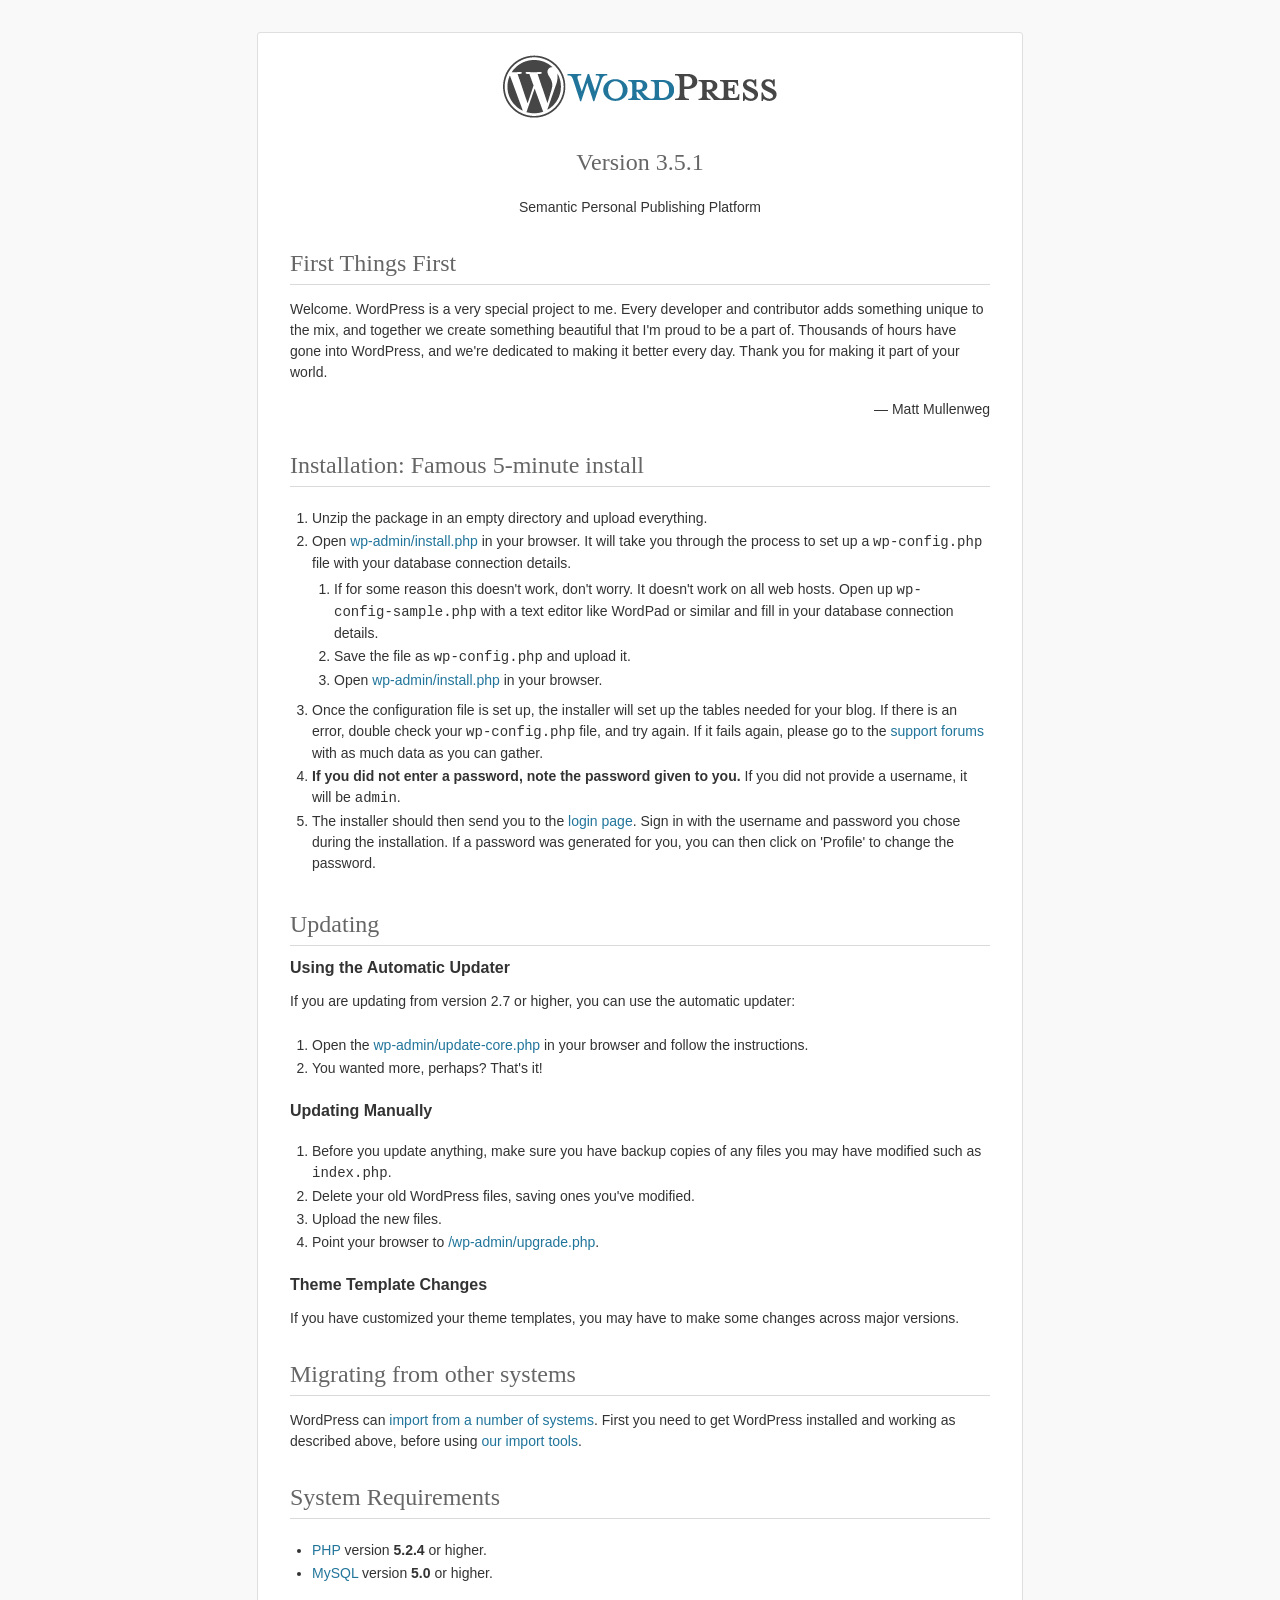
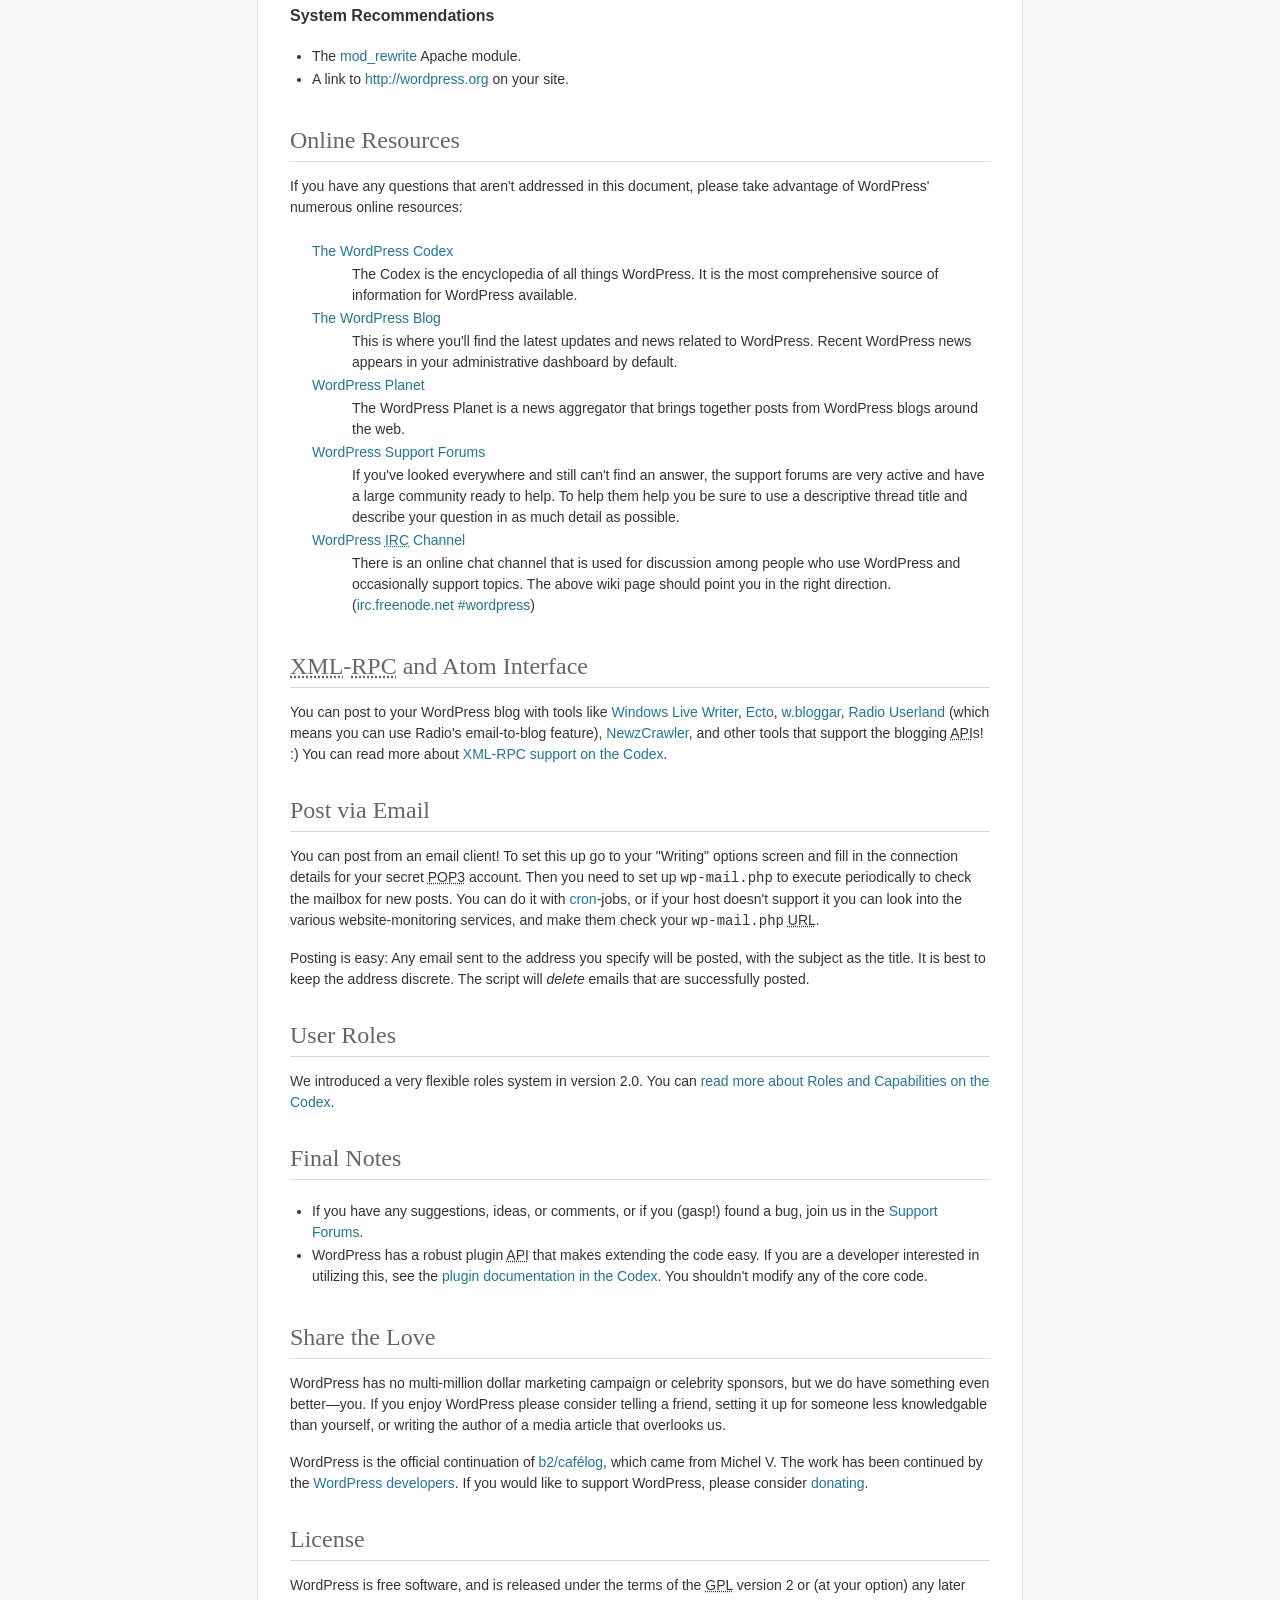
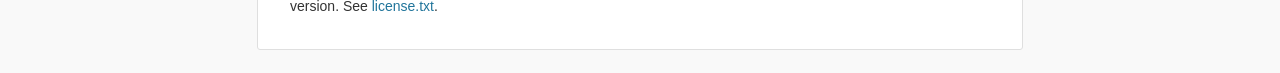
<file: readme.html>
<!DOCTYPE html PUBLIC "-//W3C//DTD XHTML 1.0 Strict//EN" "http://www.w3.org/TR/xhtml1/DTD/xhtml1-strict.dtd">
<html xmlns="http://www.w3.org/1999/xhtml">
<head>
	<meta http-equiv="Content-Type" content="text/html; charset=utf-8" />
	<title>WordPress &#8250; ReadMe</title>
	<link rel="stylesheet" href="wp-admin/css/install.css?ver=20100228" type="text/css" />
</head>
<body>
<h1 id="logo">
	<a href="http://wordpress.org/"><img alt="WordPress" src="wp-admin/images/wordpress-logo.png" /></a>
	<br /> Version 3.5.1
</h1>
<p style="text-align: center">Semantic Personal Publishing Platform</p>

<h1>First Things First</h1>
<p>Welcome. WordPress is a very special project to me. Every developer and contributor adds something unique to the mix, and together we create something beautiful that I'm proud to be a part of. Thousands of hours have gone into WordPress, and we're dedicated to making it better every day. Thank you for making it part of your world.</p>
<p style="text-align: right">&#8212; Matt Mullenweg</p>

<h1>Installation: Famous 5-minute install</h1>
<ol>
	<li>Unzip the package in an empty directory and upload everything.</li>
	<li>Open <span class="file"><a href="wp-admin/install.php">wp-admin/install.php</a></span> in your browser. It will take you through the process to set up a <code>wp-config.php</code> file with your database connection details.
		<ol>
			<li>If for some reason this doesn't work, don't worry. It doesn't work on all web hosts. Open up <code>wp-config-sample.php</code> with a text editor like WordPad or similar and fill in your database connection details.</li>
			<li>Save the file as <code>wp-config.php</code> and upload it.</li>
			<li>Open <span class="file"><a href="wp-admin/install.php">wp-admin/install.php</a></span> in your browser.</li>
		</ol>
	</li>
	<li>Once the configuration file is set up, the installer will set up the tables needed for your blog. If there is an error, double check your <code>wp-config.php</code> file, and try again. If it fails again, please go to the <a href="http://wordpress.org/support/" title="WordPress support">support forums</a> with as much data as you can gather.</li>
	<li><strong>If you did not enter a password, note the password given to you.</strong> If you did not provide a username, it will be <code>admin</code>.</li>
	<li>The installer should then send you to the <a href="wp-login.php">login page</a>. Sign in with the username and password you chose during the installation. If a password was generated for you, you can then click on 'Profile' to change the password.</li>
</ol>

<h1>Updating</h1>
<h2>Using the Automatic Updater</h2>
<p>If you are updating from version 2.7 or higher, you can use the automatic updater:</p>
<ol>
	<li>Open the <span class="file"><a href="wp-admin/update-core.php">wp-admin/update-core.php</a></span> in your browser and follow the instructions.</li>
	<li>You wanted more, perhaps? That's it!</li>
</ol>

<h2>Updating Manually</h2>
<ol>
	<li>Before you update anything, make sure you have backup copies of any files you may have modified such as <code>index.php</code>.</li>
	<li>Delete your old WordPress files, saving ones you've modified.</li>
	<li>Upload the new files.</li>
	<li>Point your browser to <span class="file"><a href="wp-admin/upgrade.php">/wp-admin/upgrade.php</a>.</span></li>
</ol>

<h2>Theme Template Changes</h2>
<p>If you have customized your theme templates, you may have to make some changes across major versions.</p>

<h1>Migrating from other systems</h1>
<p>WordPress can <a href="http://codex.wordpress.org/Importing_Content">import from a number of systems</a>. First you need to get WordPress installed and working as described above, before using <a href="wp-admin/import.php" title="Import to WordPress">our import tools</a>.</p>

<h1>System Requirements</h1>
<ul>
	<li><a href="http://php.net/">PHP</a> version <strong>5.2.4</strong> or higher.</li>
	<li><a href="http://www.mysql.com/">MySQL</a> version <strong>5.0</strong> or higher.</li>
</ul>

<h2>System Recommendations</h2>
<ul>
	<li>The <a href="http://httpd.apache.org/docs/2.2/mod/mod_rewrite.html">mod_rewrite</a> Apache module.</li>
	<li>A link to <a href="http://wordpress.org/">http://wordpress.org</a> on your site.</li>
</ul>

<h1>Online Resources</h1>
<p>If you have any questions that aren't addressed in this document, please take advantage of WordPress' numerous online resources:</p>
<dl>
	<dt><a href="http://codex.wordpress.org/">The WordPress Codex</a></dt>
		<dd>The Codex is the encyclopedia of all things WordPress. It is the most comprehensive source of information for WordPress available.</dd>
	<dt><a href="http://wordpress.org/news/">The WordPress Blog</a></dt>
		<dd>This is where you'll find the latest updates and news related to WordPress. Recent WordPress news appears in your administrative dashboard by default.</dd>
	<dt><a href="http://planet.wordpress.org/">WordPress Planet</a></dt>
		<dd>The WordPress Planet is a news aggregator that brings together posts from WordPress blogs around the web.</dd>
	<dt><a href="http://wordpress.org/support/">WordPress Support Forums</a></dt>
		<dd>If you've looked everywhere and still can't find an answer, the support forums are very active and have a large community ready to help. To help them help you be sure to use a descriptive thread title and describe your question in as much detail as possible.</dd>
	<dt><a href="http://codex.wordpress.org/IRC">WordPress <abbr title="Internet Relay Chat">IRC</abbr> Channel</a></dt>
		<dd>There is an online chat channel that is used for discussion among people who use WordPress and occasionally support topics. The above wiki page should point you in the right direction. (<a href="irc://irc.freenode.net/wordpress">irc.freenode.net #wordpress</a>)</dd>
</dl>

<h1><abbr title="eXtensible Markup Language">XML</abbr>-<abbr title="Remote Procedure Call">RPC</abbr> and Atom Interface</h1>
<p>You can post to your WordPress blog with tools like <a href="http://download.live.com/writer">Windows Live Writer</a>, <a href="http://illuminex.com/ecto/">Ecto</a>, <a href="http://bloggar.com/">w.bloggar</a>, <a href="http://radio.userland.com/">Radio Userland</a> (which means you can use Radio's email-to-blog feature), <a href="http://www.newzcrawler.com/">NewzCrawler</a>, and other tools that support the blogging <abbr title="application programming interface">API</abbr>s! :) You can read more about <a href="http://codex.wordpress.org/XML-RPC_Support"><abbr>XML</abbr>-<abbr>RPC</abbr> support on the Codex</a>.</p>

<h1>Post via Email</h1>
<p>You can post from an email client! To set this up go to your &quot;Writing&quot; options screen and fill in the connection details for your secret <abbr title="Post Office Protocol version 3">POP3</abbr> account. Then you need to set up <code>wp-mail.php</code> to execute periodically to check the mailbox for new posts. You can do it with <a href="http://en.wikipedia.org/wiki/Cron">cron</a>-jobs, or if your host doesn't support it you can look into the various website-monitoring services, and make them check your <code>wp-mail.php</code> <abbr title="Uniform Resource Locator">URL</abbr>.</p>
<p>Posting is easy: Any email sent to the address you specify will be posted, with the subject as the title. It is best to keep the address discrete. The script will <em>delete</em> emails that are successfully posted.</p>

<h1>User Roles</h1>
<p>We introduced a very flexible roles system in version 2.0. You can <a href="http://codex.wordpress.org/Roles_and_Capabilities" title="WordPress roles and capabilities">read more about Roles and Capabilities on the Codex</a>.</p>

<h1>Final Notes</h1>
<ul>
	<li>If you have any suggestions, ideas, or comments, or if you (gasp!) found a bug, join us in the <a href="http://wordpress.org/support/">Support Forums</a>.</li>
	<li>WordPress has a robust plugin <abbr title="application programming interface">API</abbr> that makes extending the code easy. If you are a developer interested in utilizing this, see the <a href="http://codex.wordpress.org/Plugin_API" title="WordPress plugin API">plugin documentation in the Codex</a>. You shouldn't modify any of the core code.</li>
</ul>

<h1>Share the Love</h1>
<p>WordPress has no multi-million dollar marketing campaign or celebrity sponsors, but we do have something even better&#8212;you. If you enjoy WordPress please consider telling a friend, setting it up for someone less knowledgable than yourself, or writing the author of a media article that overlooks us.</p>

<p>WordPress is the official continuation of <a href="http://cafelog.com/">b2/caf&#233;log</a>, which came from Michel V. The work has been continued by the <a href="http://wordpress.org/about/">WordPress developers</a>. If you would like to support WordPress, please consider <a href="http://wordpress.org/donate/" title="Donate to WordPress">donating</a>.</p>

<h1>License</h1>
<p>WordPress is free software, and is released under the terms of the <abbr title="GNU General Public License">GPL</abbr> version 2 or (at your option) any later version. See <a href="license.txt">license.txt</a>.</p>

</body>
</html>
</file>
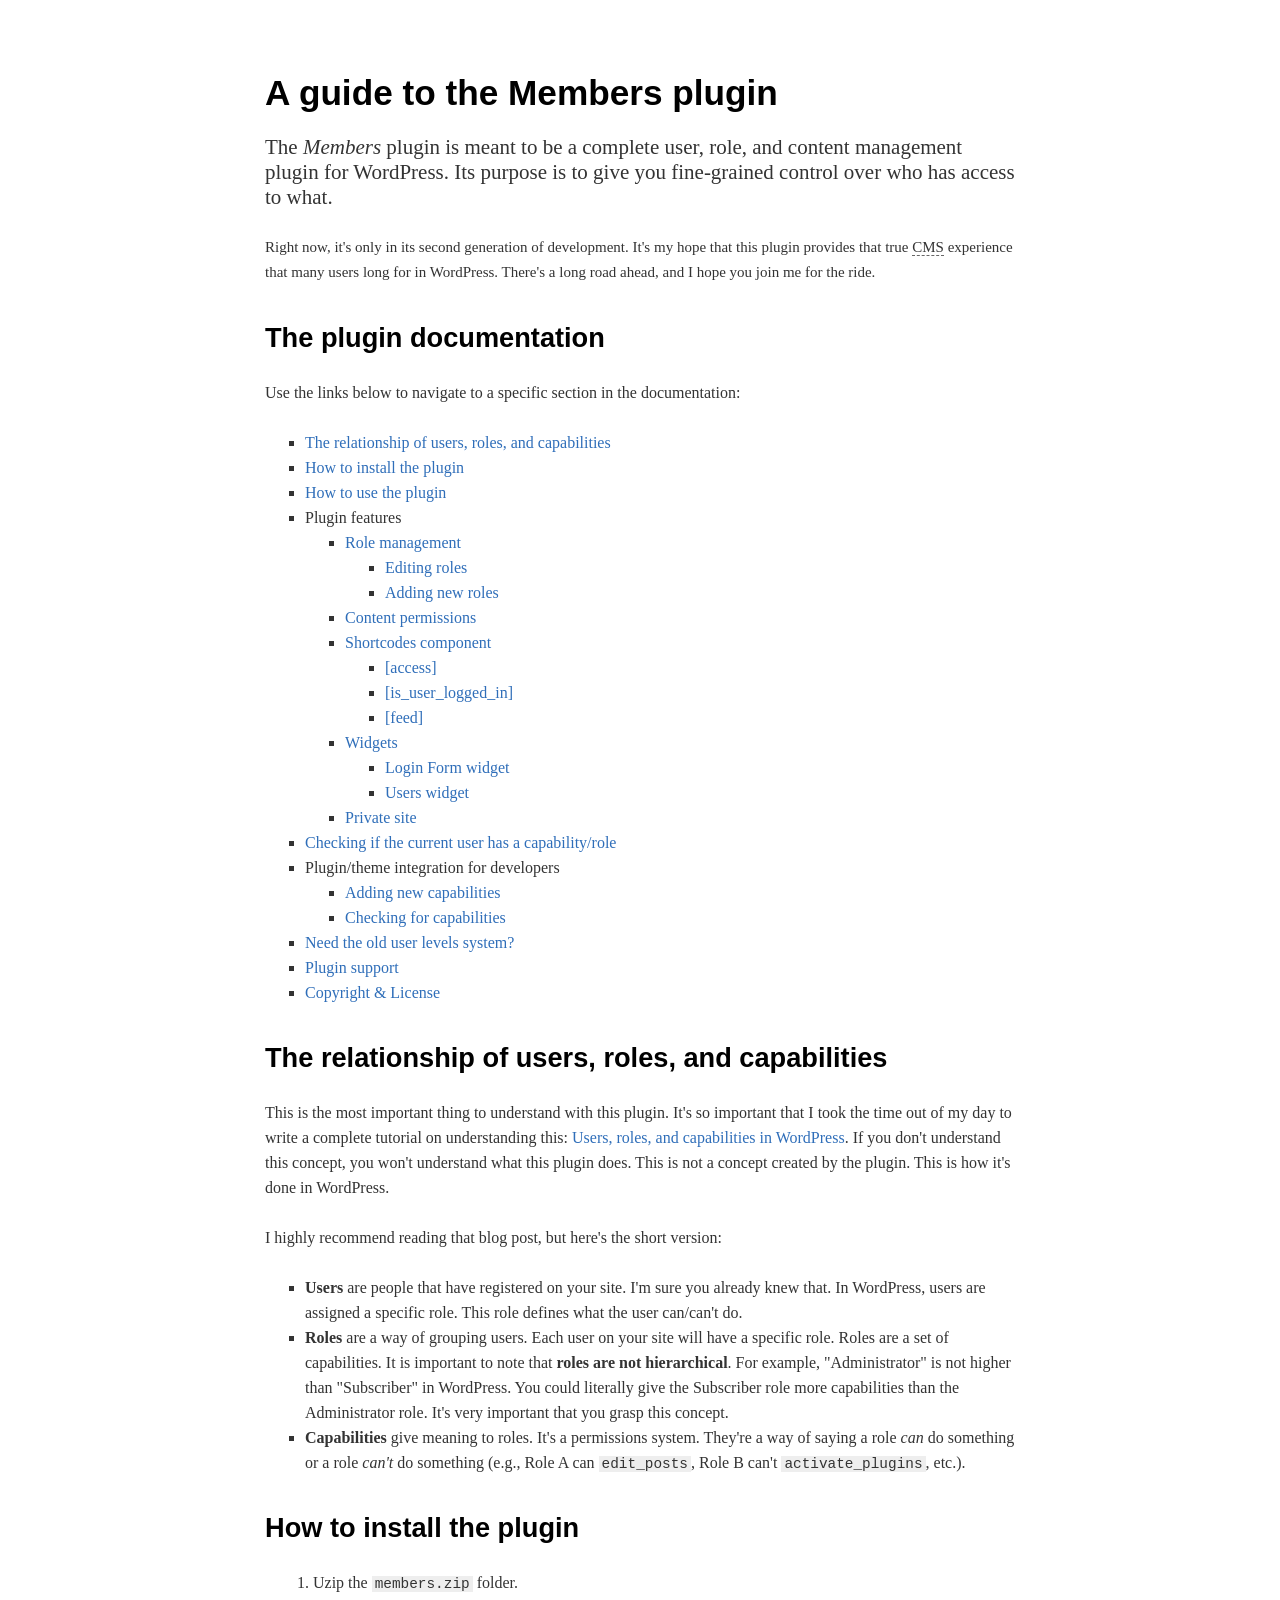
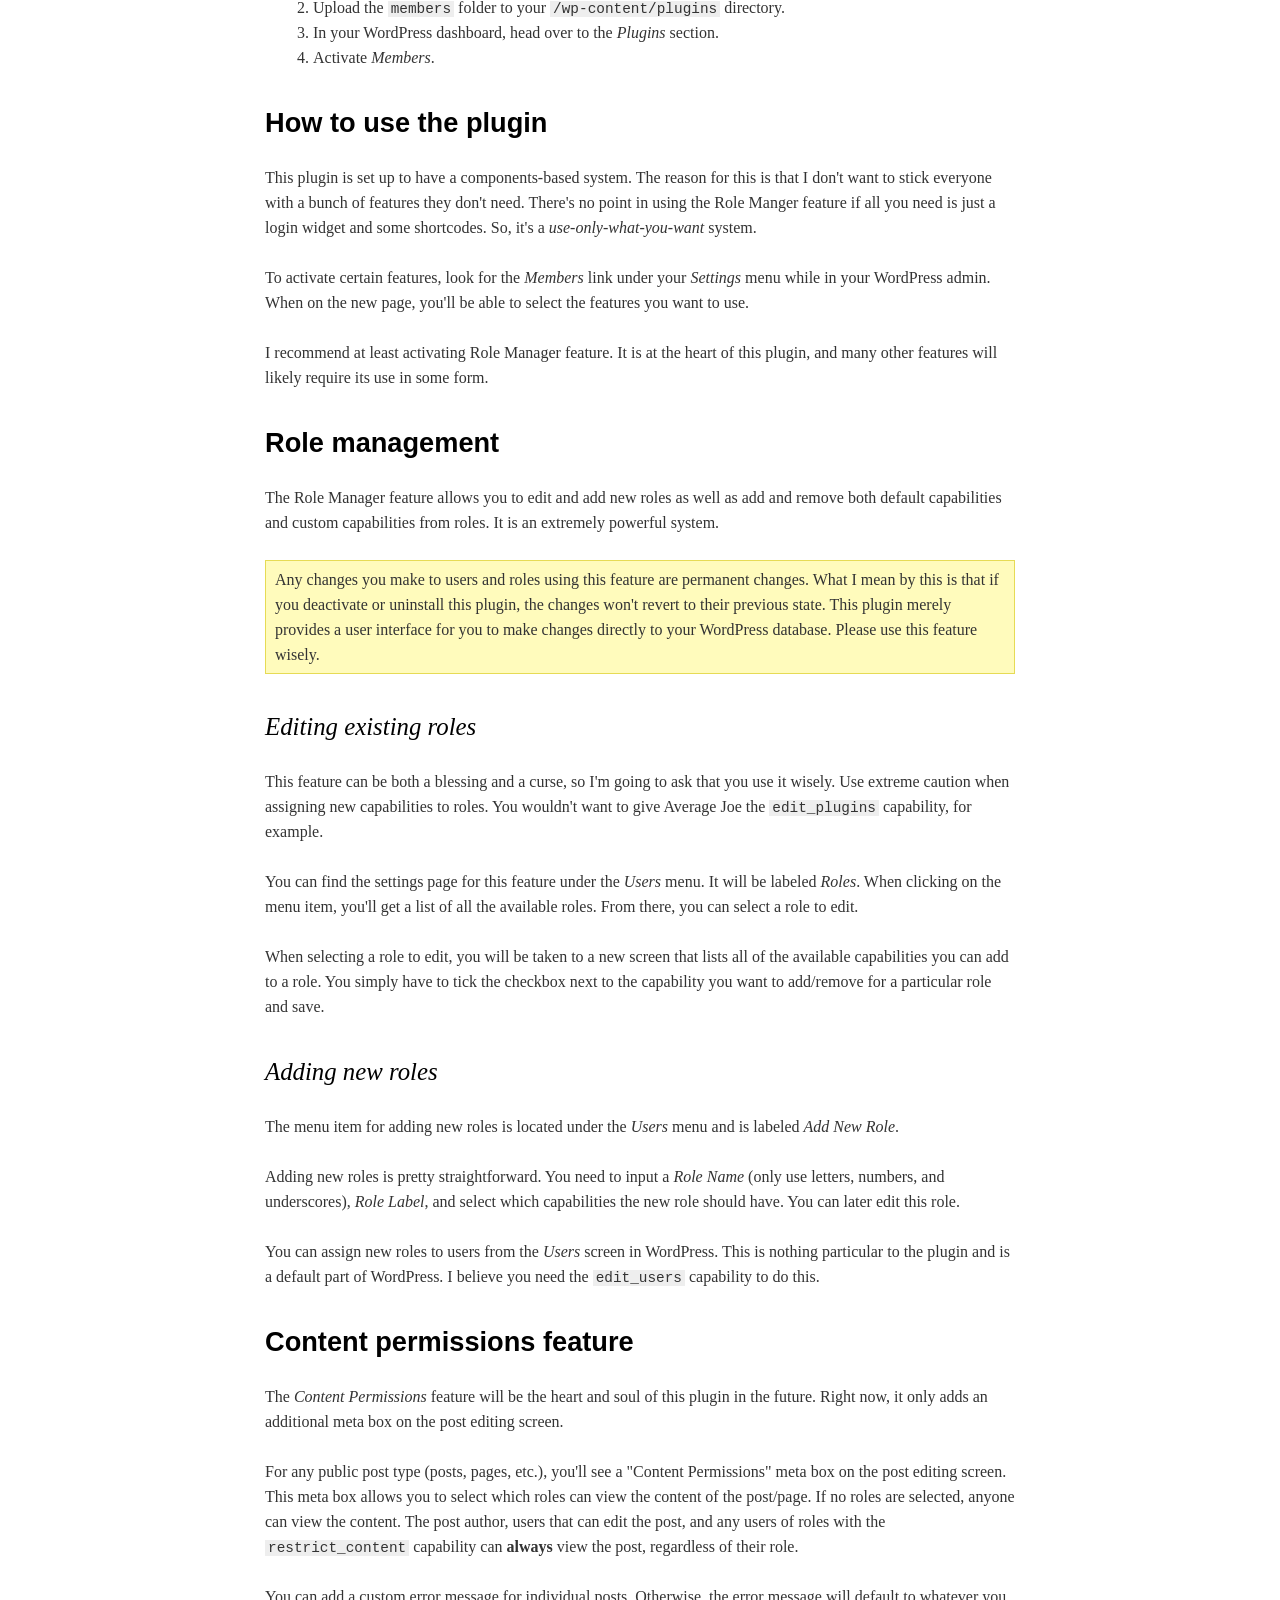
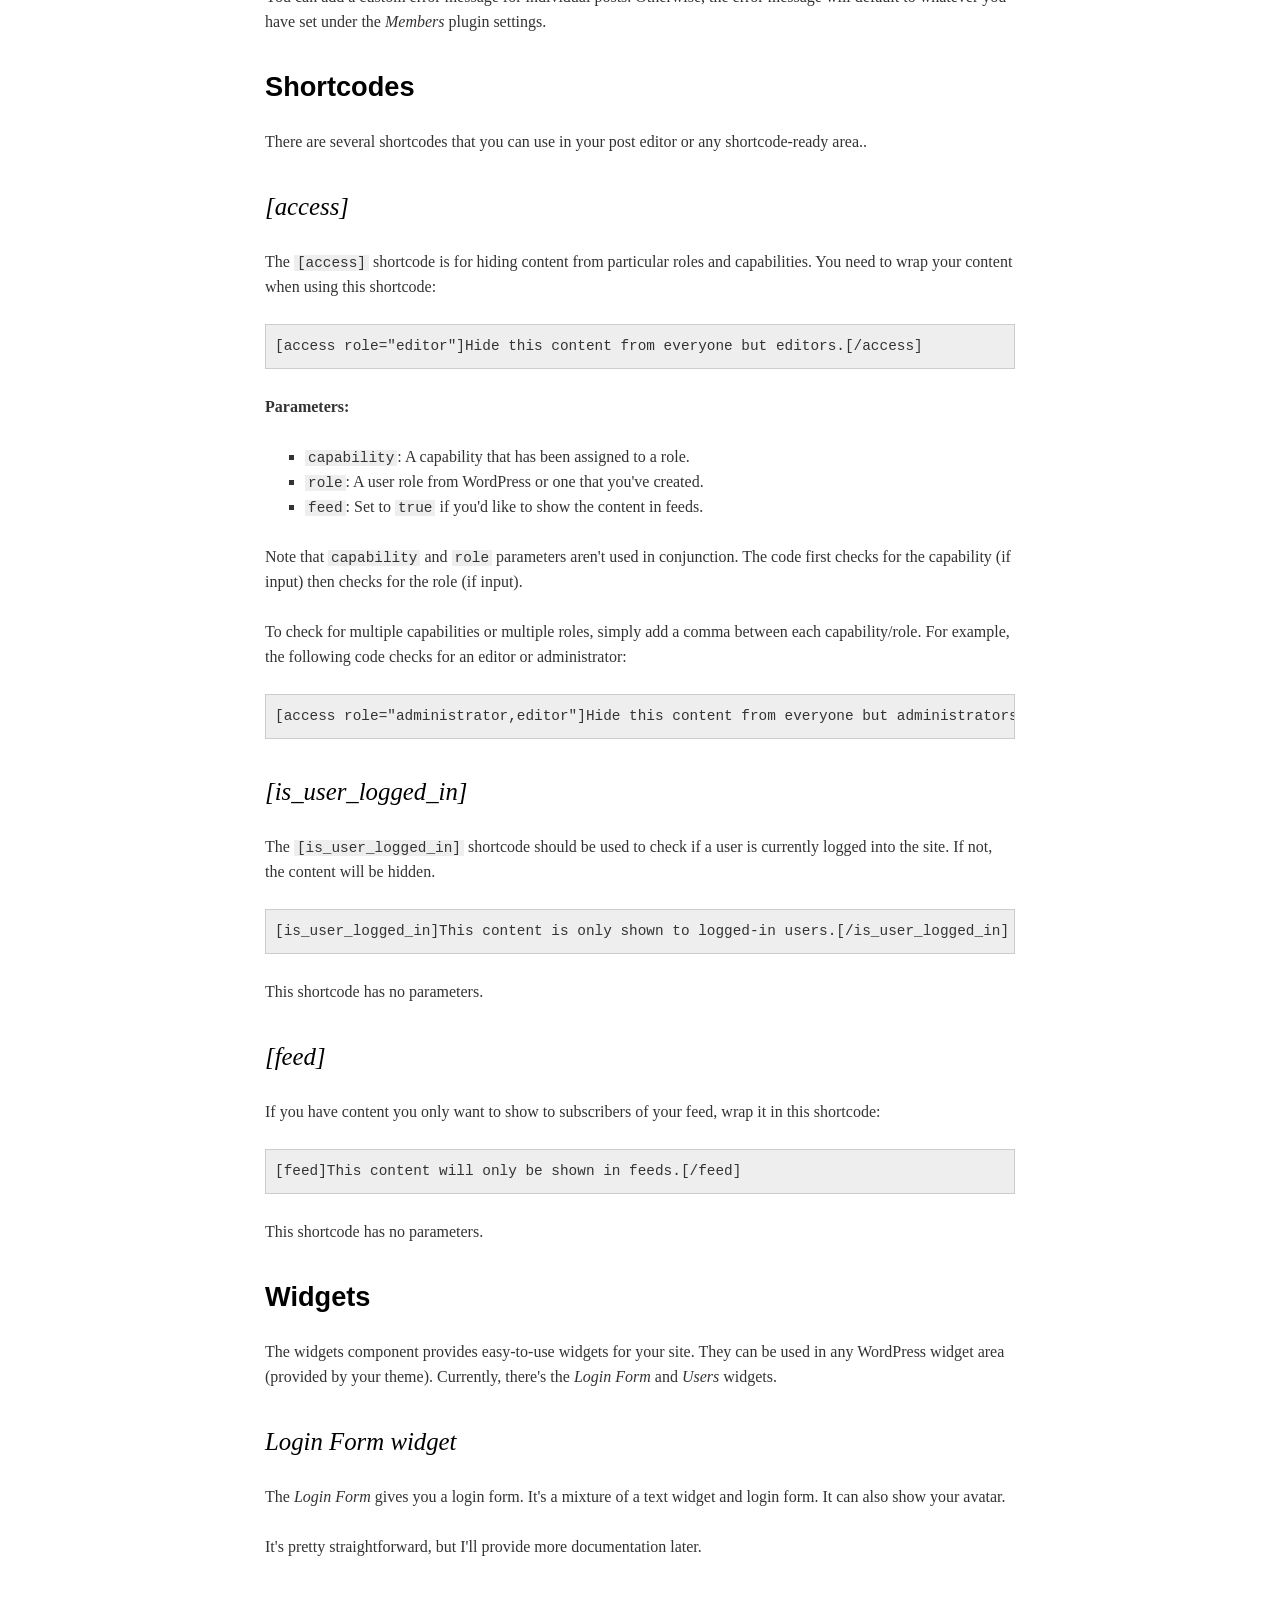
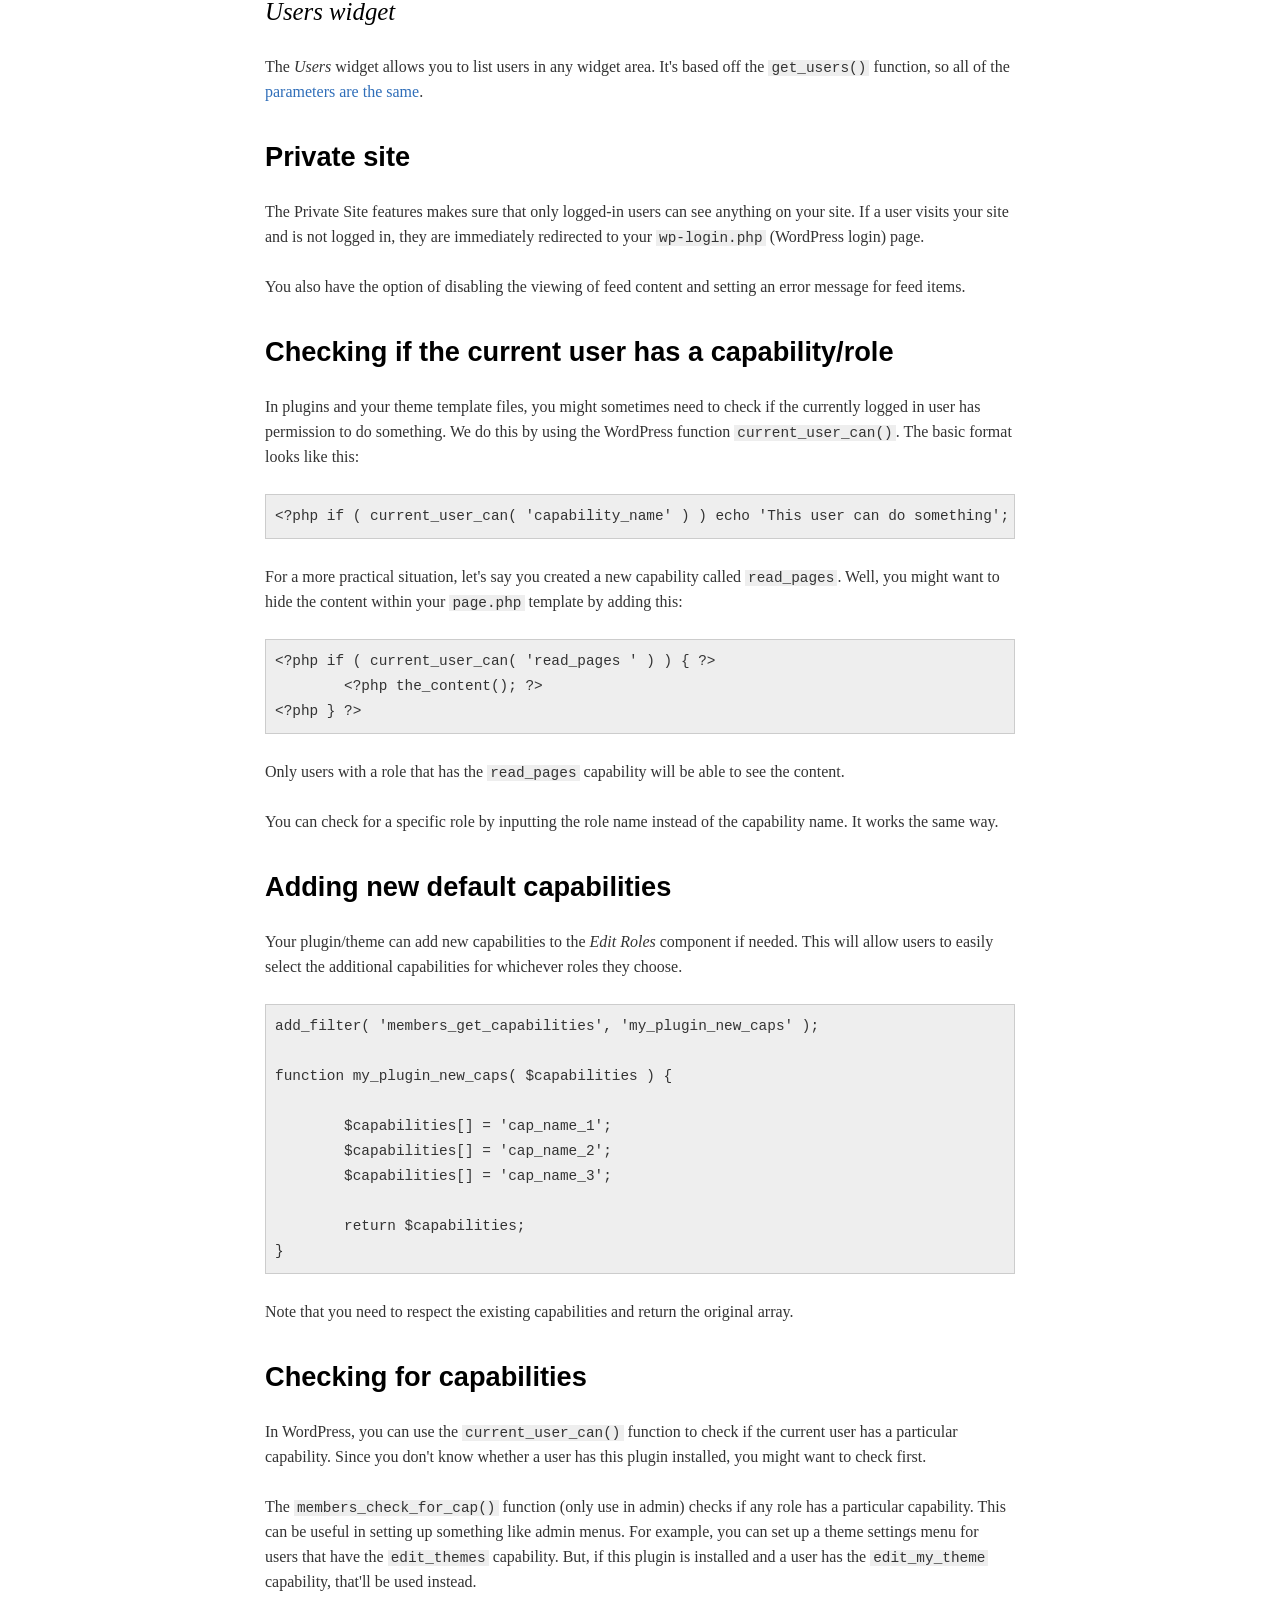
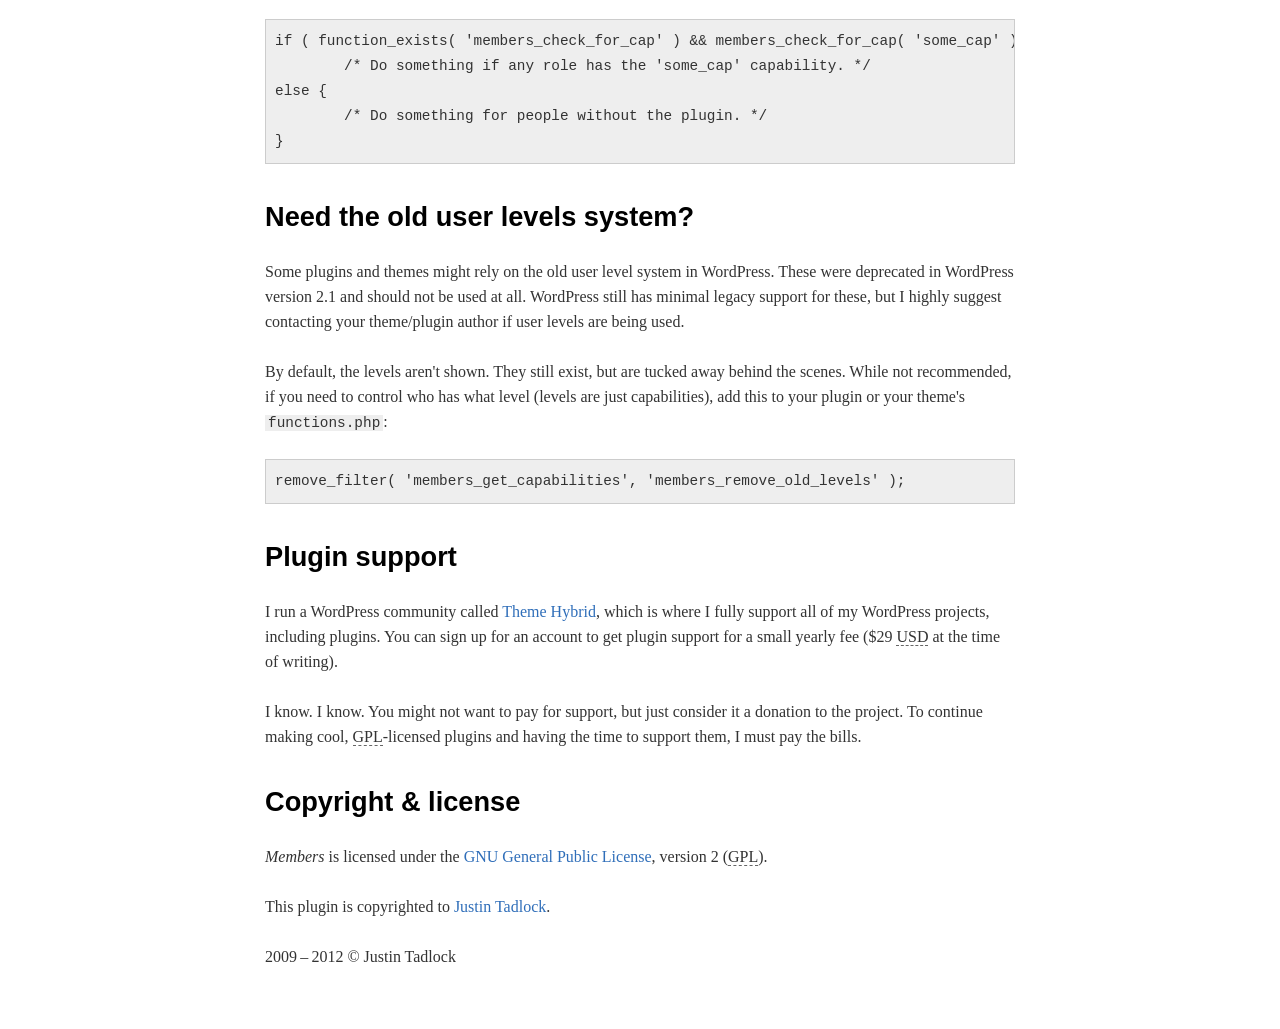
<file: wp-content/plugins/members/docs/readme.html>
﻿<!DOCTYPE html PUBLIC "-//W3C//DTD XHTML 1.0 Strict//EN" "http://www.w3.org/TR/xhtml1/DTD/xhtml1-strict.dtd">
<html xmlns="http://www.w3.org/1999/xhtml">
<head>
<meta http-equiv="Content-Type" content="text/html;charset=utf-8"/>
<title>A guide to the Members plugin</title>

<link rel="stylesheet" href="readme.css" type="text/css" media="screen" />

</head>
<body>

<h1>A guide to the Members plugin</h1>

<p class="first">The <em>Members</em> plugin is meant to be a complete user, role, and content management plugin for WordPress. Its purpose is to give you fine-grained control over who has access to what.</p>

<p class="second">Right now, it's only in its second generation of development.  It's my hope that this plugin provides that true <acronym title="Content Management System">CMS</acronym> experience that many users long for in WordPress. There's a long road ahead, and I hope you join me for the ride.</p>

<h2>The plugin documentation</h2>

<p>Use the links below to navigate to a specific section in the documentation:</p>

<ul>
	<li><a href="#users-roles-caps">The relationship of users, roles, and capabilities</a></li>
	<li><a href="#install">How to install the plugin</a></li>
	<li><a href="#how-to">How to use the plugin</a></li>
	<li>Plugin features
		<ul>
			<li><a href="#role-manager">Role management</a>
				<ul>
					<li><a href="#edit-roles">Editing roles</a></li>
					<li><a href="#new-roles">Adding new roles</a></li>
				</ul>
			</li>
			<li><a href="#content-permissions">Content permissions</a></li>
			<li><a href="#shortcodes">Shortcodes component</a>
				<ul>
					<li><a href="#access">[access]</a></li>
					<li><a href="#is-user-logged-in">[is_user_logged_in]</a></li>
					<li><a href="#feed">[feed]</a></li>
				</ul>
			</li>
			<li><a href="#widgets">Widgets</a>
				<ul>
					<li><a href="#login-widget">Login Form widget</a></li>
					<li><a href="#users-widget">Users widget</a></li>
				</ul>
			</li>
			<li><a href="#private-blog">Private site</a></li>
		</ul>
	</li>
	<li><a href="#capability-check">Checking if the current user has a capability/role</a></li>
	<li>Plugin/theme integration for developers
		<ul>
			<li><a href="#filter-caps">Adding new capabilities</a></li>
			<li><a href="#cap-check">Checking for capabilities</a></li>
		</ul>
	</li>
	<li><a href="#old-levels">Need the old user levels system?</a></li>
	<li><a href="#plugin-support">Plugin support</a></li>
	<li><a href="#copyright">Copyright &amp; License</a></li>
</ul>

<h2 id="users-roles-caps">The relationship of users, roles, and capabilities</h2>

<p>This is the most important thing to understand with this plugin.  It's so important that I took the time out of my day to write a complete tutorial on understanding this:  <a href="http://justintadlock.com/archives/2009/08/30/users-roles-and-capabilities-in-wordpress" title="Users, roles, and capabilities in WordPress">Users, roles, and capabilities in WordPress</a>.  If you don't understand this concept, you won't understand what this plugin does.  This is not a concept created by the plugin.  This is how it's done in WordPress.</p>

<p>I highly recommend reading that blog post, but here's the short version:</p>

<ul>
	<li><strong>Users</strong> are people that have registered on your site.  I'm sure you already knew that.  In WordPress, users are assigned a specific role.  This role defines what the user can/can't do.</li>
	<li><strong>Roles</strong> are a way of grouping users.  Each user on your site will have a specific role.  Roles are a set of capabilities.  It is important to note that <strong>roles are not hierarchical</strong>.  For example, "Administrator" is not higher than "Subscriber" in WordPress.  You could literally give the Subscriber role more capabilities than the Administrator role.  It's very important that you grasp this concept.</li>
	<li><strong>Capabilities</strong> give meaning to roles.  It's a permissions system.  They're a way of saying a role <em>can</em> do something or a role <em>can't</em> do something (e.g., Role A can <code>edit_posts</code>, Role B can't <code>activate_plugins</code>, etc.).</li>
</ul>

<h2 id="install">How to install the plugin</h2>

<ol>
	<li>Uzip the <code>members.zip</code> folder.</li>
	<li>Upload the <code>members</code> folder to your <code>/wp-content/plugins</code> directory.</li>
	<li>In your WordPress dashboard, head over to the <em>Plugins</em> section.</li>
	<li>Activate <em>Members</em>.</li>
</ol>

<h2 id="how-to">How to use the plugin</h2>

<p>This plugin is set up to have a components-based system.  The reason for this is that I don't want to stick everyone with a bunch of features they don't need.  There's no point in using the Role Manger feature if all you need is just a login widget and some shortcodes.  So, it's a <em>use-only-what-you-want</em> system.</p>

<p>To activate certain features, look for the <em>Members</em> link under your <em>Settings</em> menu while in your WordPress admin.  When on the new page, you'll be able to select the features you want to use.</p>

<p>I recommend at least activating Role Manager feature.  It is at the heart of this plugin, and many other features will likely require its use in some form.</p>

<h2 id="role-manager">Role management</h2>

<p>The Role Manager feature allows you to edit and add new roles as well as add and remove both default capabilities and custom capabilities from roles.  It is an extremely powerful system.</p>

<p class="alert">Any changes you make to users and roles using this feature are permanent changes.  What I mean by this is that if you deactivate or uninstall this plugin, the changes won't revert to their previous state.  This plugin merely provides a user interface for you to make changes directly to your WordPress database.  Please use this feature wisely.</p>

<h3 id="edit-roles">Editing existing roles</h3>

<p>This feature can be both a blessing and a curse, so I'm going to ask that you use it wisely.  Use extreme caution when assigning new capabilities to roles. You wouldn't want to give Average Joe the <code>edit_plugins</code> capability, for example.</p>

<p>You can find the settings page for this feature under the <em>Users</em> menu.  It will be labeled <em>Roles</em>.  When clicking on the menu item, you'll get a list of all the available roles.  From there, you can select a role to edit.</p>

<p>When selecting a role to edit, you will be taken to a new screen that lists all of the available capabilities you can add to a role.  You simply have to tick the checkbox next to the capability you want to add/remove for a particular role and save.</p>

<h3 id="new-roles">Adding new roles</h3>

<p>The menu item for adding new roles is located under the <em>Users</em> menu and is labeled <em>Add New Role</em>.</p>

<p>Adding new roles is pretty straightforward.  You need to input a <em>Role Name</em> (only use letters, numbers, and underscores), <em>Role Label</em>, and select which capabilities the new role should have.  You can later edit this role.</p>

<p>You can assign new roles to users from the <em>Users</em> screen in WordPress.  This is nothing particular to the plugin and is a default part of WordPress.  I believe you need the <code>edit_users</code> capability to do this.</p>

<h2 id="content-permissions">Content permissions feature</h2>

<p>The <em>Content Permissions</em> feature will be the heart and soul of this plugin in the future.  Right now, it only adds an additional meta box on the post editing screen.</p>

<p>For any public post type (posts, pages, etc.), you'll see a "Content Permissions" meta box on the post editing screen.  This meta box allows you to select which roles can view the content of the post/page.  If no roles are selected, anyone can view the content.  The post author, users that can edit the post, and any users of roles with the <code>restrict_content</code> capability can <strong>always</strong> view the post, regardless of their role.</p>

<p>You can add a custom error message for individual posts.  Otherwise, the error message will default to whatever you have set under the <em>Members</em> plugin settings.</p>

<h2 id="shortcodes">Shortcodes</h2>

<p>There are several shortcodes that you can use in your post editor or any shortcode-ready area..</p>

<h3 id="access">[access]</h3>

<p>The <code>[access]</code> shortcode is for hiding content from particular roles and capabilities.  You need to wrap your content when using this shortcode:</p>

<pre><code>[access role="editor"]Hide this content from everyone but editors.[/access]</code></pre>

<p><strong>Parameters:</strong></p>

<ul>
	<li><code>capability</code>:  A capability that has been assigned to a role.</li>
	<li><code>role</code>: A user role from WordPress or one that you've created.</li>
	<li><code>feed</code>: Set to <code>true</code> if you'd like to show the content in feeds.</li>
</ul>

<p>Note that <code>capability</code> and <code>role</code> parameters aren't used in conjunction.  The code first checks for the capability (if input) then checks for the role (if input).</p>

<p>To check for multiple capabilities or multiple roles, simply add a comma between each capability/role.  For example, the following code checks for an editor or administrator:</p>

<pre><code>[access role="administrator,editor"]Hide this content from everyone but administrators and editors.[/access]</code></pre>

<h3 id="is-user-logged-in">[is_user_logged_in]</h3>

<p>The <code>[is_user_logged_in]</code> shortcode should be used to check if a user is currently logged into the site.  If not, the content will be hidden.</p>

<pre><code>[is_user_logged_in]This content is only shown to logged-in users.[/is_user_logged_in]</code></pre>

<p>This shortcode has no parameters.</p>

<h3 id="feed">[feed]</h3>

<p>If you have content you only want to show to subscribers of your feed, wrap it in this shortcode:</p>

<pre><code>[feed]This content will only be shown in feeds.[/feed]</code></pre>

<p>This shortcode has no parameters.</p>

<h2 id="widgets">Widgets</h2>

<p>The widgets component provides easy-to-use widgets for your site.  They can be used in any WordPress widget area (provided by your theme).  Currently, there's the <em>Login Form</em> and <em>Users</em> widgets.</p>

<h3 id="login-widget">Login Form widget</h3>

<p>The <em>Login Form</em> gives you a login form.  It's a mixture of a text widget and login form.  It can also show your avatar.</p>

<p>It's pretty straightforward, but I'll provide more documentation later.</p>

<h3 id="users-widget">Users widget</h3>

<p>The <em>Users</em> widget allows you to list users in any widget area.  It's based off the <code>get_users()</code> function, so all of the <a href="http://codex.wordpress.org/Function_Reference/get_users" title="WordPress Codex: get_users()">parameters are the same</a>.</p>

<h2 id="private-blog">Private site</h2>

<p>The Private Site features makes sure that only logged-in users can see anything on your site.  If a user visits your site and is not logged in, they are immediately redirected to your <code>wp-login.php</code> (WordPress login) page.</p>

<p>You also have the option of disabling the viewing of feed content and setting an error message for feed items.</p>

<h2 id="capability-check">Checking if the current user has a capability/role</h2>

<p>In plugins and your theme template files, you might sometimes need to check if the currently logged in user has permission to do something.  We do this by using the WordPress function <code>current_user_can()</code>.  The basic format looks like this:</p>

<pre><code>&lt;?php if ( current_user_can( 'capability_name' ) ) echo 'This user can do something'; ?></code></pre>

<p>For a more practical situation, let's say you created a new capability called <code>read_pages</code>.  Well, you might want to hide the content within your <code>page.php</code> template by adding this:</p>

<pre><code>&lt;?php if ( current_user_can( 'read_pages ' ) ) { ?>
	&lt;?php the_content(); ?>
&lt;?php } ?></code></pre>

<p>Only users with a role that has the <code>read_pages</code> capability will be able to see the content.</p>

<p>You can check for a specific role by inputting the role name instead of the capability name.  It works the same way.</p>

<h2 id="filter-caps">Adding new default capabilities</h2>

<p>Your plugin/theme can add new capabilities to the <em>Edit Roles</em> component if needed.  This will allow users to easily select the additional capabilities for whichever roles they choose.</p>

<pre><code>add_filter( 'members_get_capabilities', 'my_plugin_new_caps' );

function my_plugin_new_caps( $capabilities ) {

	$capabilities[] = 'cap_name_1';
	$capabilities[] = 'cap_name_2';
	$capabilities[] = 'cap_name_3';

	return $capabilities;
}</code></pre>

<p>Note that you need to respect the existing capabilities and return the original array.</p>

<h2 id="cap-check">Checking for capabilities</h2>

<p>In WordPress, you can use the <code>current_user_can()</code> function to check if the current user has a particular capability.  Since you don't know whether a user has this plugin installed, you might want to check first.</p>

<p>The <code>members_check_for_cap()</code> function (only use in admin) checks if any role has a particular capability.  This can be useful in setting up something like admin menus.  For example, you can set up a theme settings menu for users that have the <code>edit_themes</code> capability.  But, if this plugin is installed and a user has the <code>edit_my_theme</code> capability, that'll be used instead.</p>

<pre><code>if ( function_exists( 'members_check_for_cap' ) &amp;&amp; members_check_for_cap( 'some_cap' ) ) {
	/* Do something if any role has the 'some_cap' capability. */
else {
	/* Do something for people without the plugin. */
}</code></pre>

<h2 id="old-levels">Need the old user levels system?</h2>

<p>Some plugins and themes might rely on the old user level system in WordPress.  These were deprecated in WordPress version 2.1 and should not be used at all.  WordPress still has minimal legacy support for these, but I highly suggest contacting your theme/plugin author if user levels are being used.</p>

<p>By default, the levels aren't shown.  They still exist, but are tucked away behind the scenes.  While not recommended, if you need to control who has what level (levels are just capabilities), add this to your plugin or your theme's <code>functions.php</code>:</p>

<pre><code>remove_filter( 'members_get_capabilities', 'members_remove_old_levels' );</code></pre>

<h2 id="plugin-support">Plugin support</h2>

<p>I run a WordPress community called <a href="http://themehybrid.com" title="Theme Hybrid">Theme Hybrid</a>, which is where I fully support all of my WordPress projects, including plugins.  You can sign up for an account to get plugin support for a small yearly fee ($29 <acronym title="United States Dollars">USD</acronym> at the time of writing).</p>

<p>I know.  I know.  You might not want to pay for support, but just consider it a donation to the project.  To continue making cool, <acronym title="GNU General Public License">GPL</acronym>-licensed plugins and having the time to support them, I must pay the bills.</p>

<h2 id="copyright">Copyright &amp; license</h2>

<p><em>Members</em> is licensed under the <a href="http://www.gnu.org/licenses/old-licenses/gpl-2.0.html" title="GNU GPL">GNU General Public License</a>, version 2 (<acronym title="GNU General Public License">GPL</acronym>).</p>

<p>This plugin is copyrighted to <a href="http://justintadlock.com" title="Justin Tadlock">Justin Tadlock</a>.</p>

<p>2009&thinsp;&ndash;&thinsp;2012 &copy; Justin Tadlock</p>

</body>
</html>
</file>
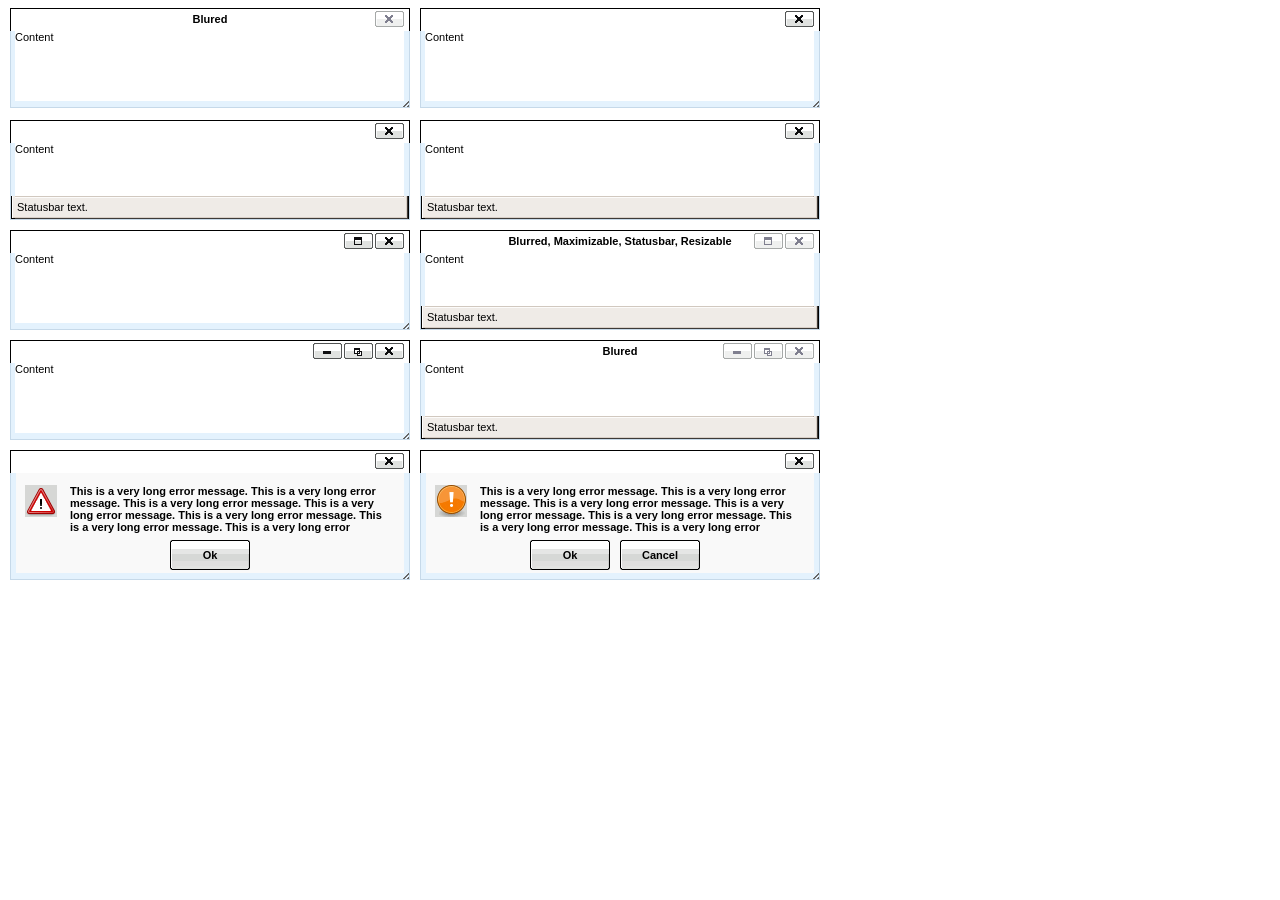
<file: wp-includes/js/tinymce/plugins/inlinepopups/template.htm>
<!-- <!DOCTYPE html PUBLIC "-//W3C//DTD XHTML 1.0 Strict//EN" "http://www.w3.org/TR/xhtml1/DTD/xhtml1-strict.dtd"> -->
<html xmlns="http://www.w3.org/1999/xhtml">
<head>
<title>Template for dialogs</title>
<link rel="stylesheet" type="text/css" href="skins/clearlooks2/window.css?ver=358-20121205" />
</head>
<body>

<div class="mceEditor">
	<div class="clearlooks2" style="width:400px; height:100px; left:10px;">
		<div class="mceWrapper">
			<div class="mceTop">
				<div class="mceLeft"></div>
				<div class="mceCenter"></div>
				<div class="mceRight"></div>
				<span>Blured</span>
			</div>

			<div class="mceMiddle">
				<div class="mceLeft"></div>
				<span>Content</span>
				<div class="mceRight"></div>
			</div>

			<div class="mceBottom">
				<div class="mceLeft"></div>
				<div class="mceCenter"></div>
				<div class="mceRight"></div>
				<span>Statusbar text.</span>
			</div>

			<a class="mceMove" href="#"></a>
			<a class="mceMin" href="#"></a>
			<a class="mceMax" href="#"></a>
			<a class="mceMed" href="#"></a>
			<a class="mceClose" href="#"></a>
			<a class="mceResize mceResizeN" href="#"></a>
			<a class="mceResize mceResizeS" href="#"></a>
			<a class="mceResize mceResizeW" href="#"></a>
			<a class="mceResize mceResizeE" href="#"></a>
			<a class="mceResize mceResizeNW" href="#"></a>
			<a class="mceResize mceResizeNE" href="#"></a>
			<a class="mceResize mceResizeSW" href="#"></a>
			<a class="mceResize mceResizeSE" href="#"></a>
		</div>
	</div>

	<div class="clearlooks2" style="width:400px; height:100px; left:420px;">
		<div class="mceWrapper mceMovable mceFocus">
			<div class="mceTop">
				<div class="mceLeft"></div>
				<div class="mceCenter"></div>
				<div class="mceRight"></div>
				<span>Focused</span>
			</div>

			<div class="mceMiddle">
				<div class="mceLeft"></div>
				<span>Content</span>
				<div class="mceRight"></div>
			</div>

			<div class="mceBottom">
				<div class="mceLeft"></div>
				<div class="mceCenter"></div>
				<div class="mceRight"></div>
				<span>Statusbar text.</span>
			</div>

			<a class="mceMove" href="#"></a>
			<a class="mceMin" href="#"></a>
			<a class="mceMax" href="#"></a>
			<a class="mceMed" href="#"></a>
			<a class="mceClose" href="#"></a>
			<a class="mceResize mceResizeN" href="#"></a>
			<a class="mceResize mceResizeS" href="#"></a>
			<a class="mceResize mceResizeW" href="#"></a>
			<a class="mceResize mceResizeE" href="#"></a>
			<a class="mceResize mceResizeNW" href="#"></a>
			<a class="mceResize mceResizeNE" href="#"></a>
			<a class="mceResize mceResizeSW" href="#"></a>
			<a class="mceResize mceResizeSE" href="#"></a>
		</div>
	</div>

	<div class="clearlooks2" style="width:400px; height:100px; left:10px; top:120px;">
		<div class="mceWrapper mceMovable mceFocus mceStatusbar">
			<div class="mceTop">
				<div class="mceLeft"></div>
				<div class="mceCenter"></div>
				<div class="mceRight"></div>
				<span>Statusbar</span>
			</div>

			<div class="mceMiddle">
				<div class="mceLeft"></div>
				<span>Content</span>
				<div class="mceRight"></div>
			</div>

			<div class="mceBottom">
				<div class="mceLeft"></div>
				<div class="mceCenter"></div>
				<div class="mceRight"></div>
				<span>Statusbar text.</span>
			</div>

			<a class="mceMove" href="#"></a>
			<a class="mceMin" href="#"></a>
			<a class="mceMax" href="#"></a>
			<a class="mceMed" href="#"></a>
			<a class="mceClose" href="#"></a>
			<a class="mceResize mceResizeN" href="#"></a>
			<a class="mceResize mceResizeS" href="#"></a>
			<a class="mceResize mceResizeW" href="#"></a>
			<a class="mceResize mceResizeE" href="#"></a>
			<a class="mceResize mceResizeNW" href="#"></a>
			<a class="mceResize mceResizeNE" href="#"></a>
			<a class="mceResize mceResizeSW" href="#"></a>
			<a class="mceResize mceResizeSE" href="#"></a>
		</div>
	</div>

	<div class="clearlooks2" style="width:400px; height:100px; left:420px; top:120px;">
		<div class="mceWrapper mceMovable mceFocus mceStatusbar mceResizable">
			<div class="mceTop">
				<div class="mceLeft"></div>
				<div class="mceCenter"></div>
				<div class="mceRight"></div>
				<span>Statusbar, Resizable</span>
			</div>

			<div class="mceMiddle">
				<div class="mceLeft"></div>
				<span>Content</span>
				<div class="mceRight"></div>
			</div>

			<div class="mceBottom">
				<div class="mceLeft"></div>
				<div class="mceCenter"></div>
				<div class="mceRight"></div>
				<span>Statusbar text.</span>
			</div>

			<a class="mceMove" href="#"></a>
			<a class="mceMin" href="#"></a>
			<a class="mceMax" href="#"></a>
			<a class="mceMed" href="#"></a>
			<a class="mceClose" href="#"></a>
			<a class="mceResize mceResizeN" href="#"></a>
			<a class="mceResize mceResizeS" href="#"></a>
			<a class="mceResize mceResizeW" href="#"></a>
			<a class="mceResize mceResizeE" href="#"></a>
			<a class="mceResize mceResizeNW" href="#"></a>
			<a class="mceResize mceResizeNE" href="#"></a>
			<a class="mceResize mceResizeSW" href="#"></a>
			<a class="mceResize mceResizeSE" href="#"></a>
		</div>
	</div>

	<div class="clearlooks2" style="width:400px; height:100px; left:10px; top:230px;">
		<div class="mceWrapper mceMovable mceFocus mceResizable mceMaximizable">
			<div class="mceTop">
				<div class="mceLeft"></div>
				<div class="mceCenter"></div>
				<div class="mceRight"></div>
				<span>Resizable, Maximizable</span>
			</div>

			<div class="mceMiddle">
				<div class="mceLeft"></div>
				<span>Content</span>
				<div class="mceRight"></div>
			</div>

			<div class="mceBottom">
				<div class="mceLeft"></div>
				<div class="mceCenter"></div>
				<div class="mceRight"></div>
				<span>Statusbar text.</span>
			</div>

			<a class="mceMove" href="#"></a>
			<a class="mceMin" href="#"></a>
			<a class="mceMax" href="#"></a>
			<a class="mceMed" href="#"></a>
			<a class="mceClose" href="#"></a>
			<a class="mceResize mceResizeN" href="#"></a>
			<a class="mceResize mceResizeS" href="#"></a>
			<a class="mceResize mceResizeW" href="#"></a>
			<a class="mceResize mceResizeE" href="#"></a>
			<a class="mceResize mceResizeNW" href="#"></a>
			<a class="mceResize mceResizeNE" href="#"></a>
			<a class="mceResize mceResizeSW" href="#"></a>
			<a class="mceResize mceResizeSE" href="#"></a>
		</div>
	</div>

	<div class="clearlooks2" style="width:400px; height:100px; left:420px; top:230px;">
		<div class="mceWrapper mceMovable mceStatusbar mceResizable mceMaximizable">
			<div class="mceTop">
				<div class="mceLeft"></div>
				<div class="mceCenter"></div>
				<div class="mceRight"></div>
				<span>Blurred, Maximizable, Statusbar, Resizable</span>
			</div>

			<div class="mceMiddle">
				<div class="mceLeft"></div>
				<span>Content</span>
				<div class="mceRight"></div>
			</div>

			<div class="mceBottom">
				<div class="mceLeft"></div>
				<div class="mceCenter"></div>
				<div class="mceRight"></div>
				<span>Statusbar text.</span>
			</div>

			<a class="mceMove" href="#"></a>
			<a class="mceMin" href="#"></a>
			<a class="mceMax" href="#"></a>
			<a class="mceMed" href="#"></a>
			<a class="mceClose" href="#"></a>
			<a class="mceResize mceResizeN" href="#"></a>
			<a class="mceResize mceResizeS" href="#"></a>
			<a class="mceResize mceResizeW" href="#"></a>
			<a class="mceResize mceResizeE" href="#"></a>
			<a class="mceResize mceResizeNW" href="#"></a>
			<a class="mceResize mceResizeNE" href="#"></a>
			<a class="mceResize mceResizeSW" href="#"></a>
			<a class="mceResize mceResizeSE" href="#"></a>
		</div>
	</div>

	<div class="clearlooks2" style="width:400px; height:100px; left:10px; top:340px;">
		<div class="mceWrapper mceMovable mceFocus mceResizable mceMaximized mceMinimizable mceMaximizable">
			<div class="mceTop">
				<div class="mceLeft"></div>
				<div class="mceCenter"></div>
				<div class="mceRight"></div>
				<span>Maximized, Maximizable, Minimizable</span>
			</div>

			<div class="mceMiddle">
				<div class="mceLeft"></div>
				<span>Content</span>
				<div class="mceRight"></div>
			</div>

			<div class="mceBottom">
				<div class="mceLeft"></div>
				<div class="mceCenter"></div>
				<div class="mceRight"></div>
				<span>Statusbar text.</span>
			</div>

			<a class="mceMove" href="#"></a>
			<a class="mceMin" href="#"></a>
			<a class="mceMax" href="#"></a>
			<a class="mceMed" href="#"></a>
			<a class="mceClose" href="#"></a>
			<a class="mceResize mceResizeN" href="#"></a>
			<a class="mceResize mceResizeS" href="#"></a>
			<a class="mceResize mceResizeW" href="#"></a>
			<a class="mceResize mceResizeE" href="#"></a>
			<a class="mceResize mceResizeNW" href="#"></a>
			<a class="mceResize mceResizeNE" href="#"></a>
			<a class="mceResize mceResizeSW" href="#"></a>
			<a class="mceResize mceResizeSE" href="#"></a>
		</div>
	</div>

	<div class="clearlooks2" style="width:400px; height:100px; left:420px; top:340px;">
		<div class="mceWrapper mceMovable mceStatusbar mceResizable mceMaximized mceMinimizable mceMaximizable">
			<div class="mceTop">
				<div class="mceLeft"></div>
				<div class="mceCenter"></div>
				<div class="mceRight"></div>
				<span>Blured</span>
			</div>

			<div class="mceMiddle">
				<div class="mceLeft"></div>
				<span>Content</span>
				<div class="mceRight"></div>
			</div>

			<div class="mceBottom">
				<div class="mceLeft"></div>
				<div class="mceCenter"></div>
				<div class="mceRight"></div>
				<span>Statusbar text.</span>
			</div>

			<a class="mceMove" href="#"></a>
			<a class="mceMin" href="#"></a>
			<a class="mceMax" href="#"></a>
			<a class="mceMed" href="#"></a>
			<a class="mceClose" href="#"></a>
			<a class="mceResize mceResizeN" href="#"></a>
			<a class="mceResize mceResizeS" href="#"></a>
			<a class="mceResize mceResizeW" href="#"></a>
			<a class="mceResize mceResizeE" href="#"></a>
			<a class="mceResize mceResizeNW" href="#"></a>
			<a class="mceResize mceResizeNE" href="#"></a>
			<a class="mceResize mceResizeSW" href="#"></a>
			<a class="mceResize mceResizeSE" href="#"></a>
		</div>
	</div>

	<div class="clearlooks2" style="width:400px; height:130px; left:10px; top:450px;">
		<div class="mceWrapper mceMovable mceFocus mceModal mceAlert">
			<div class="mceTop">
				<div class="mceLeft"></div>
				<div class="mceCenter"></div>
				<div class="mceRight"></div>
				<span>Alert</span>
			</div>

			<div class="mceMiddle">
				<div class="mceLeft"></div>
				<span>
					This is a very long error message. This is a very long error message.
					This is a very long error message. This is a very long error message.
					This is a very long error message. This is a very long error message.
					This is a very long error message. This is a very long error message.
					This is a very long error message. This is a very long error message.
					This is a very long error message. This is a very long error message.
				</span>
				<div class="mceRight"></div>
				<div class="mceIcon"></div>
			</div>

			<div class="mceBottom">
				<div class="mceLeft"></div>
				<div class="mceCenter"></div>
				<div class="mceRight"></div>
			</div>

			<a class="mceMove" href="#"></a>
			<a class="mceButton mceOk" href="#">Ok</a>
			<a class="mceClose" href="#"></a>
		</div>
	</div>

	<div class="clearlooks2" style="width:400px; height:130px; left:420px; top:450px;">
		<div class="mceWrapper mceMovable mceFocus mceModal mceConfirm">
			<div class="mceTop">
				<div class="mceLeft"></div>
				<div class="mceCenter"></div>
				<div class="mceRight"></div>
				<span>Confirm</span>
			</div>

			<div class="mceMiddle">
				<div class="mceLeft"></div>
				<span>
					This is a very long error message. This is a very long error message.
					This is a very long error message. This is a very long error message.
					This is a very long error message. This is a very long error message.
					This is a very long error message. This is a very long error message.
					This is a very long error message. This is a very long error message.
					This is a very long error message. This is a very long error message.
					</span>
				<div class="mceRight"></div>
				<div class="mceIcon"></div>
			</div>

			<div class="mceBottom">
				<div class="mceLeft"></div>
				<div class="mceCenter"></div>
				<div class="mceRight"></div>
			</div>

			<a class="mceMove" href="#"></a>
			<a class="mceButton mceOk" href="#">Ok</a>
			<a class="mceButton mceCancel" href="#">Cancel</a>
			<a class="mceClose" href="#"></a>
		</div>
	</div>
</div>

</body>
</html>
</file>
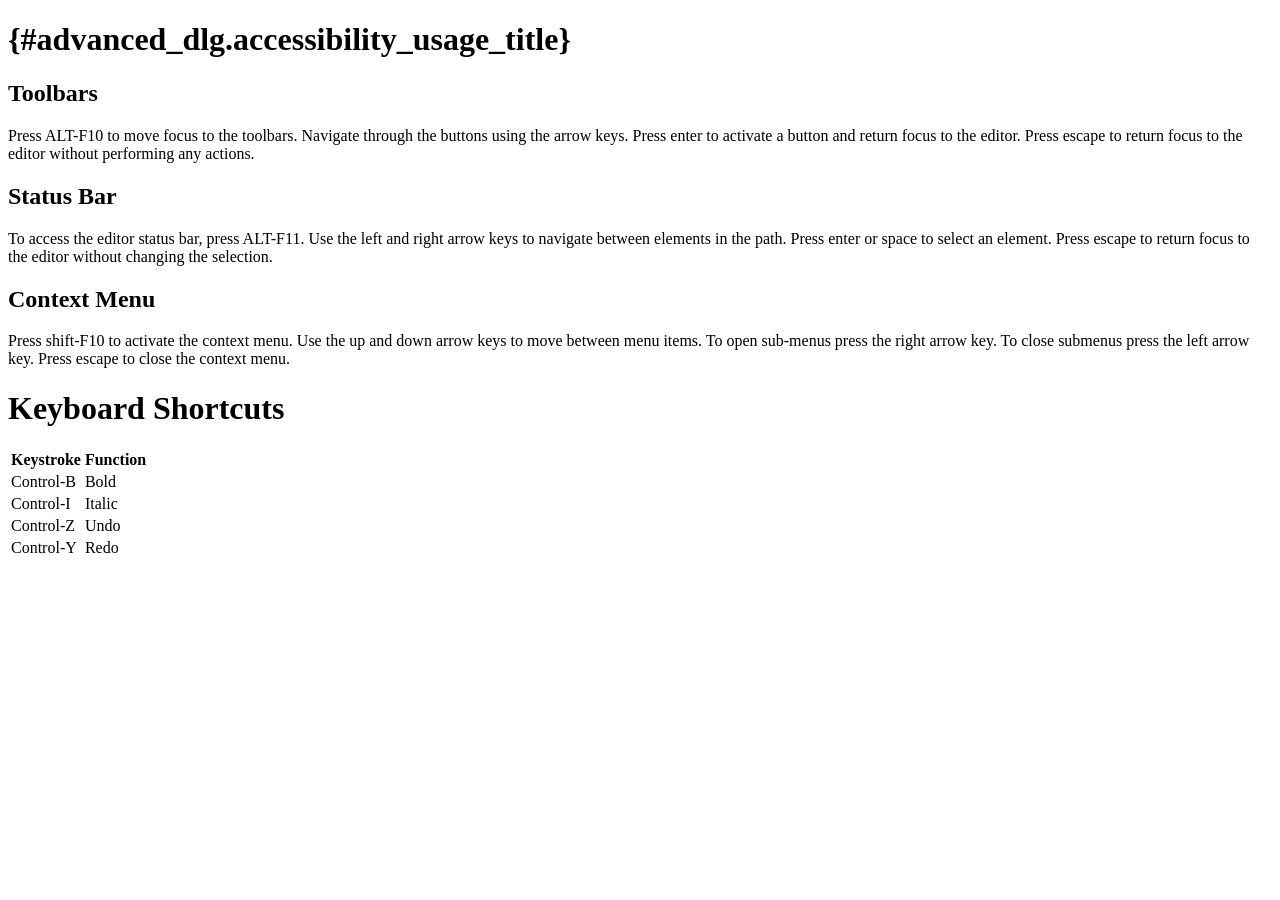
<file: wp-includes/js/tinymce/themes/advanced/shortcuts.htm>
<!DOCTYPE html PUBLIC "-//W3C//DTD XHTML 1.0 Transitional//EN" "http://www.w3.org/TR/xhtml1/DTD/xhtml1-transitional.dtd">
<html xmlns="http://www.w3.org/1999/xhtml">
	<head>
		<title>{#advanced_dlg.accessibility_help}</title>
		<script type="text/javascript" src="../../tiny_mce_popup.js?ver=358-20121205"></script>
		<script type="text/javascript">tinyMCEPopup.requireLangPack();</script>
	</head>
	<body id="content">
		<h1>{#advanced_dlg.accessibility_usage_title}</h1>
		<h2>Toolbars</h2>
		<p>Press ALT-F10 to move focus to the toolbars. Navigate through the buttons using the arrow keys.
		Press enter to activate a button and return focus to the editor.
		Press escape to return focus to the editor without performing any actions.</p>
		
		<h2>Status Bar</h2>
		<p>To access the editor status bar, press ALT-F11. Use the left and right arrow keys to navigate between elements in the path.
		Press enter or space to select an element. Press escape to return focus to the editor without changing the selection.</p>
		
		<h2>Context Menu</h2>
		<p>Press shift-F10 to activate the context menu. Use the up and down arrow keys to move between menu items. To open sub-menus press the right arrow key.
		To close submenus press the left arrow key.  Press escape to close the context menu.</p>
		
		<h1>Keyboard Shortcuts</h1>
		<table>
			<thead>
				<tr>
					<th>Keystroke</th>
					<th>Function</th>
				</tr>
			</thead>
			<tbody>
				<tr>
					<td>Control-B</td><td>Bold</td>
				</tr>
				<tr>
					<td>Control-I</td><td>Italic</td>
				</tr>
				<tr>
					<td>Control-Z</td><td>Undo</td>
				</tr>
				<tr>
					<td>Control-Y</td><td>Redo</td>
				</tr>
			</tbody>
		</table>
	</body>
</html>
</file>
<file: wp-admin/css/install.css>
html {
	background: #f9f9f9;
}

body {
	background: #fff;
	color: #333;
	font-family: sans-serif;
	margin: 2em auto;
	padding: 1em 2em;
	-webkit-border-radius: 3px;
	border-radius: 3px;
	border: 1px solid #dfdfdf;
	max-width: 700px;
}

a {
	color: #21759b;
	text-decoration: none;
}

a:hover {
	color: #d54e21;
}

h1 {
	border-bottom: 1px solid #dadada;
	clear: both;
	color: #666;
	font: 24px Georgia, "Times New Roman", Times, serif;
	margin: 30px 0 0 0;
	padding: 0;
	padding-bottom: 7px;
}

h2 {
	font-size: 16px;
}

p, li, dd, dt {
	padding-bottom: 2px;
	font-size: 14px;
	line-height: 1.5;
}

code, .code {
	font-size: 14px;
}

ul, ol, dl {
	padding: 5px 5px 5px 22px;
}

a img {
	border:0
}
abbr {
	border: 0;
	font-variant: normal;
}
#logo {
	margin: 6px 0 14px 0;
	border-bottom: none;
	text-align:center
}
#logo a {
	background-image: url('../images/wordpress-logo.png?ver=20120216');
	background-size: 274px 63px;
	background-position: top center;
	background-repeat: no-repeat;
	height: 67px;
	text-indent: -9999px;
	outline: none;
	overflow: hidden;
	display: block;
}
@media print,
  (-o-min-device-pixel-ratio: 5/4),
  (-webkit-min-device-pixel-ratio: 1.25),
  (min-resolution: 120dpi) {
	#logo a {
		background-image: url('../images/wordpress-logo-2x.png?ver=20120412');
		background-size: 274px 63px;
	}
}
.step {
	margin: 20px 0 15px;
}
.step, th {
	text-align: left;
	padding: 0;
}
.step .button-large {
	font-size: 14px;
}
textarea {
	border: 1px solid #dfdfdf;
	-webkit-border-radius: 3px;
	border-radius: 3px;
	font-family: sans-serif;
	width:  695px;
}

.form-table {
	border-collapse: collapse;
	margin-top: 1em;
	width: 100%;
}

.form-table td {
	margin-bottom: 9px;
	padding: 10px 20px 10px 0;
	border-bottom: 8px solid #fff;
	font-size: 14px;
	vertical-align: top
}

.form-table th {
	font-size: 14px;
	text-align: left;
	padding: 16px 20px 10px 0;
	border-bottom: 8px solid #fff;
	width: 140px;
	vertical-align: top;
}

.form-table code {
	line-height: 18px;
	font-size: 14px;
}

.form-table p {
	margin: 4px 0 0 0;
	font-size: 11px;
}

.form-table input {
	line-height: 20px;
	font-size: 15px;
	padding: 2px;
	border: 1px #dfdfdf solid;
	-webkit-border-radius: 3px;
	border-radius: 3px;
	font-family: sans-serif;
}

.form-table input[type=text],
.form-table input[type=password] {
	width: 206px;
}

.form-table th p {
	font-weight: normal;
}

.form-table.install-success td {
	vertical-align: middle;
	padding: 16px 20px 10px 0;
}

.form-table.install-success td p {
	margin: 0;
	font-size: 14px;
}

.form-table.install-success td code {
	margin: 0;
	font-size: 18px;
}

#error-page {
	margin-top: 50px;
}

#error-page p {
	font-size: 14px;
	line-height: 18px;
	margin: 25px 0 20px;
}

#error-page code, .code {
	font-family: Consolas, Monaco, monospace;
}

#pass-strength-result {
	background-color: #eee;
	border-color: #ddd !important;
	border-style: solid;
	border-width: 1px;
	margin: 5px 5px 5px 0;
	padding: 5px;
	text-align: center;
	width: 200px;
	display: none;
}

#pass-strength-result.bad {
	background-color: #ffb78c;
	border-color: #ff853c !important;
}

#pass-strength-result.good {
	background-color: #ffec8b;
	border-color: #ffcc00 !important;
}

#pass-strength-result.short {
	background-color: #ffa0a0;
	border-color: #f04040 !important;
}

#pass-strength-result.strong {
	background-color: #c3ff88;
	border-color: #8dff1c !important;
}

.message {
	border: 1px solid #e6db55;
	padding: 0.3em 0.6em;
	margin: 5px 0 15px;
	background-color: #ffffe0;
}

/* install-rtl */
body.rtl {
	font-family: Tahoma, arial;
}

.rtl h1 {
	font-family: arial;
	margin: 5px -4px 0 0;
}

.rtl ul,
.rtl ol {
	padding: 5px 22px 5px 5px;
}

.rtl .step,
.rtl th,
.rtl .form-table th {
	text-align: right;
}

.rtl .submit input,
.rtl .button,
.rtl .button-secondary {
	margin-right: 0;
}

.rtl #dbname,
.rtl #uname,
.rtl #pwd,
.rtl #dbhost,
.rtl #prefix,
.rtl #user_login,
.rtl #admin_email,
.rtl #pass1,
.rtl #pass2 {
	direction: ltr;
}
</file>
<file: wp-content/plugins/members/docs/readme.css>
/* Reset values */
html,body,div,span,object,h1,h2,h3,h4,h5,h6,p,blockquote,pre,a,abbr,acronym,address,big,cite,code,del,dfn,em,img,ins,kbd,q,samp,small,strong,sub,sup,tt,var,dl,dt,dd,ol,ul,li,fieldset,form,label,legend,table,caption,tbody,tfoot,thead,tr,th,td{margin:0;padding:0;vertical-align:baseline;outline:none;font-size:100%;background:transparent;border:none;text-decoration:none}b,i,hr,u,center,menu,layer,s,strike,font,xmp{margin:0;padding:0;vertical-align:baseline;outline:none;font-size:100%;font-weight:normal;font-style:normal;background:transparent;border:none;text-decoration:none}font{color:#333}center{text-align:left}body{line-height:25px;font-family:Cambria,Georgia,Times,"Times New Roman",serif;color:#333;background:#fff}h1,h2,h3,h4,h5,h6{font-style:normal;font-weight:normal;margin:0 0 25px 0}h1{font-size:1.8em}h2{font-size:1.7em}h3{font-size:1.55em;}h4{font-size:1.4em}h5{font-size:1.25em}h6{font-size:1.1em}p{margin:0 0 25px 0}ol,ul{list-style:none}ul{list-style:disc;margin:0 0 25px 2.5em}ol{list-style-type:decimal;margin:0 0 25px 3em}ol ol{list-style:upper-roman}ol ol ol{list-style:lower-roman}ol ol ol ol{list-style:upper-alpha}ol ol ol ol ol{list-style:lower-alpha}ul ul,ol ol,ul ol,ol ul{margin-bottom:0}dl{margin:0 0 25px 5px}dl dt{font-weight:bold;margin:10px 0 0 0}dl dd{margin:5px 0 0 1.5em}strong{font-weight:bold}strong strong{font-weight:normal}em,cite{font-style:italic}em em,cite cite{font-style:normal}abbr{cursor:help}acronym{text-transform:uppercase;border-bottom:1px dashed #666;cursor:help}big{font-size:120%}small,sup,sub{font-size:80%}sup{vertical-align:baseline;position:relative;bottom:0.3em}sub{vertical-align:baseline;position:relative;top:0.3em}address{font-style:italic;margin:0 0 25px 0}li address,dd address{margin:0}blockquote{margin:0 25px;font-style:normal}blockquote em,blockquote cite{font-style:italic}blockquote,q{quotes:none}blockquote:before,blockquote:after,q:before,q:after{content:'';content:none}a{cursor:pointer}a img{border:none}pre{overflow:auto;font:.9em Monaco,monospace,Courier,"Courier New";line-height:25px;margin-bottom:25px;padding:10px}code{font:.9em Monaco,monospace,Courier,"Courier New"}pre code{font-size:1em}ins,dfn{font-style:italic;text-decoration:none;border-bottom:1px solid #666}del{text-decoration:line-through}object{margin-bottom:25px}input,textarea{font-size:1em;font-family:Cambria,Georgia,Times,"Times New Roman",serif;padding:3px}:focus{outline:none}form label{cursor:pointer}option{padding:1px 2px}table{border-collapse:collapse;border-spacing:0;margin-bottom:25px}th,td{text-align:left}hr{margin-bottom:25px}img.wp-smiley{max-height:12px;margin:0;padding:0;border:none}.gallery{display:block;text-align:center;margin-bottom:25px !important}.alignleft,.left{float:left;margin-right:20px}.alignright,.right{float:right;margin-left:20px}.aligncenter,.center{display:block;margin:0 auto 25px auto}.alignnone,.block{clear:both;margin:0 0 25px 0}.clear{clear:both}img.alignleft,img.alignright{display:inline}

body {
	width: 750px;
	margin: 36px auto 60px auto;
	font: 15px/21px Arial, 'Helvetica Neue', Helvetica, sans-serif;
	font: 16px/25px Georgia, Times, 'Times New Roman', serif;
	}
/* Links */
a:link, a:visited {
	color: #2f6eb9;
	text-decoration: none;
	}
a:hover, a:active {
	text-decoration: underline;
	}
/* Headers */
h1, h2, h3, h4, h5, h6 {
	margin: 40px 0 30px 0;
	color: #000;
	font-weight: bold;
	font-family: Arial, sans-serif;
	}
h3 {
	font-weight: normal;
	font-style: italic;
	font-family: Georgia, Times, 'Times New Roman', serif;
	}
h1 {
	margin-top: 80px;
	font-size: 2.2em;
	}
code {
	padding: 0 3px;
	background: #eee;
	}
pre code {
	padding: 0;
	}
pre {
	padding: 9px;
	background: #eee;
	border: 1px solid #ccc;
	}
ul {
	list-style: square;
	}
p.first {
	font-size: 21px;
	}
p.second {
	font-size: 15px;
	}
ul.space li {
	margin-bottom: 10px;
	}
.section {
	overflow: hidden;
	}

.columns-2 {
	float: left;
	width: 350px;
	margin: 0 0 21px 25px;
	}
.columns-3 {
	float: left;
	width: 230px;
	margin: 0 0 21px 20px;
	}
/* Warnings/Alerts */
.warning, .alert {
	padding: 6px 9px;
	background: #fffbbc;
	border: 1px solid #E6DB55;
	}
</file>
<file: wp-includes/js/tinymce/plugins/inlinepopups/skins/clearlooks2/window.css>
/* Clearlooks 2 */

/* Reset */
.clearlooks2, .clearlooks2 div, .clearlooks2 span, .clearlooks2 a {vertical-align:baseline; text-align:left; position:absolute; border:0; padding:0; margin:0; background:transparent; font-family:Arial,Verdana; font-size:11px; color:#000; text-decoration:none; font-weight:normal; width:auto; height:auto; overflow:hidden; display:block}

/* General */
.clearlooks2 {position:absolute; direction:ltr}
.clearlooks2 .mceWrapper {position:static}
.mceEventBlocker {position:fixed; left:0; top:0; background:url(img/horizontal.gif) no-repeat 0 -75px; width:100%; height:100%}
.clearlooks2 .mcePlaceHolder {border:1px solid #000; background:#888; top:0; left:0; opacity:0.5; -ms-filter:'alpha(opacity=50)'; filter:alpha(opacity=50)}
.clearlooks2_modalBlocker {position:fixed; left:0; top:0; width:100%; height:100%; background:#FFF; opacity:0.6; -ms-filter:'alpha(opacity=60)'; filter:alpha(opacity=60); display:none}

/* Top */
.clearlooks2 .mceTop, 
.clearlooks2 .mceTop div {
	top:0; 
	width:100%; 
	height:23px
}
.clearlooks2 .mceTop .mceLeft {
	width:55%; 
	background-image: none;
	border-style: solid none none solid;
	border-width: 1px;
}
.clearlooks2 .mceTop .mceCenter {
}
.clearlooks2 .mceTop .mceRight {
	right:0; 
	width:55%; 
	height:23px; 
	background-image: none;
	border-style: solid solid none none;
	border-width: 1px;
}
.clearlooks2 .mceTop span {
	width:100%;
	font: 12px/20px bold "Lucida Grande","Lucida Sans Unicode",Tahoma,Verdana,sans-serif;
	text-align:center; 
	vertical-align:middle; 
	line-height:23px; 
	font-weight:bold;
}
.clearlooks2 .mceFocus .mceTop .mceLeft {
	background-image: none;
	border-style: solid none none solid;
	border-width: 1px;
}
.clearlooks2 .mceFocus .mceTop .mceCenter {
}
.clearlooks2 .mceFocus .mceTop .mceRight {
	background-image: none;
	border-style: solid solid none none;
	border-width: 1px;
}
.clearlooks2 .mceFocus .mceTop span {
color:#FFF
}

/* Middle */
.clearlooks2 .mceMiddle, .clearlooks2 .mceMiddle div {top:0}
.clearlooks2 .mceMiddle {width:100%; height:100%; clip:rect(23px auto auto auto)}
.clearlooks2 .mceMiddle .mceLeft {left:0; width:5px; height:100%; background:#E4F2FD;border-left:1px solid #c6d9e9}
.clearlooks2 .mceMiddle span {top:23px; left:5px; width:100%; height:100%; background:#FFF}
.clearlooks2 .mceMiddle .mceRight {right:0; width:5px; height:100%; background:#E4F2FD;border-right:1px solid #c6d9e9}

/* Bottom */
.clearlooks2 .mceBottom, .clearlooks2 .mceBottom div {height:6px}
.clearlooks2 .mceBottom {left:0; bottom:0; width:100%;background:#E4F2FD;border-bottom:1px solid #c6d9e9}
.clearlooks2 .mceBottom div {top:0}
.clearlooks2 .mceBottom .mceLeft {left:0; width:5px; background:#E4F2FD  ;border-left:1px solid #c6d9e9}
.clearlooks2 .mceBottom .mceCenter {left:5px; width:100%}
.clearlooks2 .mceBottom .mceRight {right:0; width:6px; background:#E4F2FD url(img/drag.gif) no-repeat;border-right:1px solid #c6d9e9}
.clearlooks2 .mceBottom span {display:none}
.clearlooks2 .mceStatusbar .mceBottom, .clearlooks2 .mceStatusbar .mceBottom div {height:23px}
.clearlooks2 .mceStatusbar .mceBottom .mceLeft {background:url(img/corners.gif) -29px 0}
.clearlooks2 .mceStatusbar .mceBottom .mceCenter {background:url(img/horizontal.gif) 0 -52px}
.clearlooks2 .mceStatusbar .mceBottom .mceRight {background:url(img/corners.gif) -24px 0}
.clearlooks2 .mceStatusbar .mceBottom span {display:block; left:7px; font-family:Arial, Verdana; font-size:11px; line-height:23px}

/* Actions */
.clearlooks2 a {width:29px; height:16px; top:3px;}
.clearlooks2 .mceClose {right:6px; background:url(img/buttons.gif) -87px 0}
.clearlooks2 .mceMin {display:none; right:68px; background:url(img/buttons.gif) 0 0}
.clearlooks2 .mceMed {display:none; right:37px; background:url(img/buttons.gif) -29px 0}
.clearlooks2 .mceMax {display:none; right:37px; background:url(img/buttons.gif) -58px 0}
.clearlooks2 .mceMove {display:none;width:100%;cursor:move;background:url(img/corners.gif) no-repeat -100px -100px}
.clearlooks2 .mceMovable .mceMove {display:block}
.clearlooks2 .mceFocus .mceClose {right:6px; background:url(img/buttons.gif) -87px -16px}
.clearlooks2 .mceFocus .mceMin {right:68px; background:url(img/buttons.gif) 0 -16px}
.clearlooks2 .mceFocus .mceMed {right:37px; background:url(img/buttons.gif) -29px -16px}
.clearlooks2 .mceFocus .mceMax {right:37px; background:url(img/buttons.gif) -58px -16px}
.clearlooks2 .mceFocus .mceClose:hover {right:6px; background:url(img/buttons.gif) -87px -32px}
.clearlooks2 .mceFocus .mceClose:hover {right:6px; background:url(img/buttons.gif) -87px -32px}
.clearlooks2 .mceFocus .mceMin:hover {right:68px; background:url(img/buttons.gif) 0 -32px}
.clearlooks2 .mceFocus .mceMed:hover {right:37px; background:url(img/buttons.gif) -29px -32px}
.clearlooks2 .mceFocus .mceMax:hover {right:37px; background:url(img/buttons.gif) -58px -32px}

/* Resize */
.clearlooks2 .mceResize {top:auto; left:auto; display:none; width:5px; height:5px; background:url(img/horizontal.gif) no-repeat 0 -75px}
.clearlooks2 .mceResizable .mceResize {display:block}
.clearlooks2 .mceResizable .mceMin, .clearlooks2 .mceMax {display:none}
.clearlooks2 .mceMinimizable .mceMin {display:block}
.clearlooks2 .mceMaximizable .mceMax {display:block}
.clearlooks2 .mceMaximized .mceMed {display:block}
.clearlooks2 .mceMaximized .mceMax {display:none}
.clearlooks2 a.mceResizeN {top:0; left:0; width:100%; cursor:n-resize}
.clearlooks2 a.mceResizeNW {top:0; left:0; cursor:nw-resize}
.clearlooks2 a.mceResizeNE {top:0; right:0; cursor:ne-resize}
.clearlooks2 a.mceResizeW {top:0; left:0; height:100%; cursor:w-resize;}
.clearlooks2 a.mceResizeE {top:0; right:0; height:100%; cursor:e-resize}
.clearlooks2 a.mceResizeS {bottom:0; left:0; width:100%; cursor:s-resize}
.clearlooks2 a.mceResizeSW {bottom:0; left:0; cursor:sw-resize}
.clearlooks2 a.mceResizeSE {bottom:0; right:0; cursor:se-resize}

/* Alert/Confirm */
.clearlooks2 .mceButton {font-weight:bold; bottom:10px; width:80px; height:30px; background:url(img/button.gif); line-height:30px; vertical-align:middle; text-align:center; outline:0}
.clearlooks2 .mceMiddle .mceIcon {left:15px; top:35px; width:32px; height:32px}
.clearlooks2 .mceAlert .mceMiddle span, .clearlooks2 .mceConfirm .mceMiddle span {background:transparent;left:60px; top:35px; width:320px; height:50px; font-weight:bold; overflow:auto; white-space:normal}
.clearlooks2 a:hover {font-weight:bold;}
.clearlooks2 .mceAlert .mceMiddle, .clearlooks2 .mceConfirm .mceMiddle {background:#F9F9F9}
.clearlooks2 .mceAlert .mceOk {left:50%; top:auto; margin-left: -40px}
.clearlooks2 .mceAlert .mceIcon {background:url(img/alert.gif)}
.clearlooks2 .mceConfirm .mceOk {left:50%; top:auto; margin-left: -90px}
.clearlooks2 .mceConfirm .mceCancel {left:50%; top:auto}
.clearlooks2 .mceConfirm .mceIcon {background:url(img/confirm.gif)}
</file>
